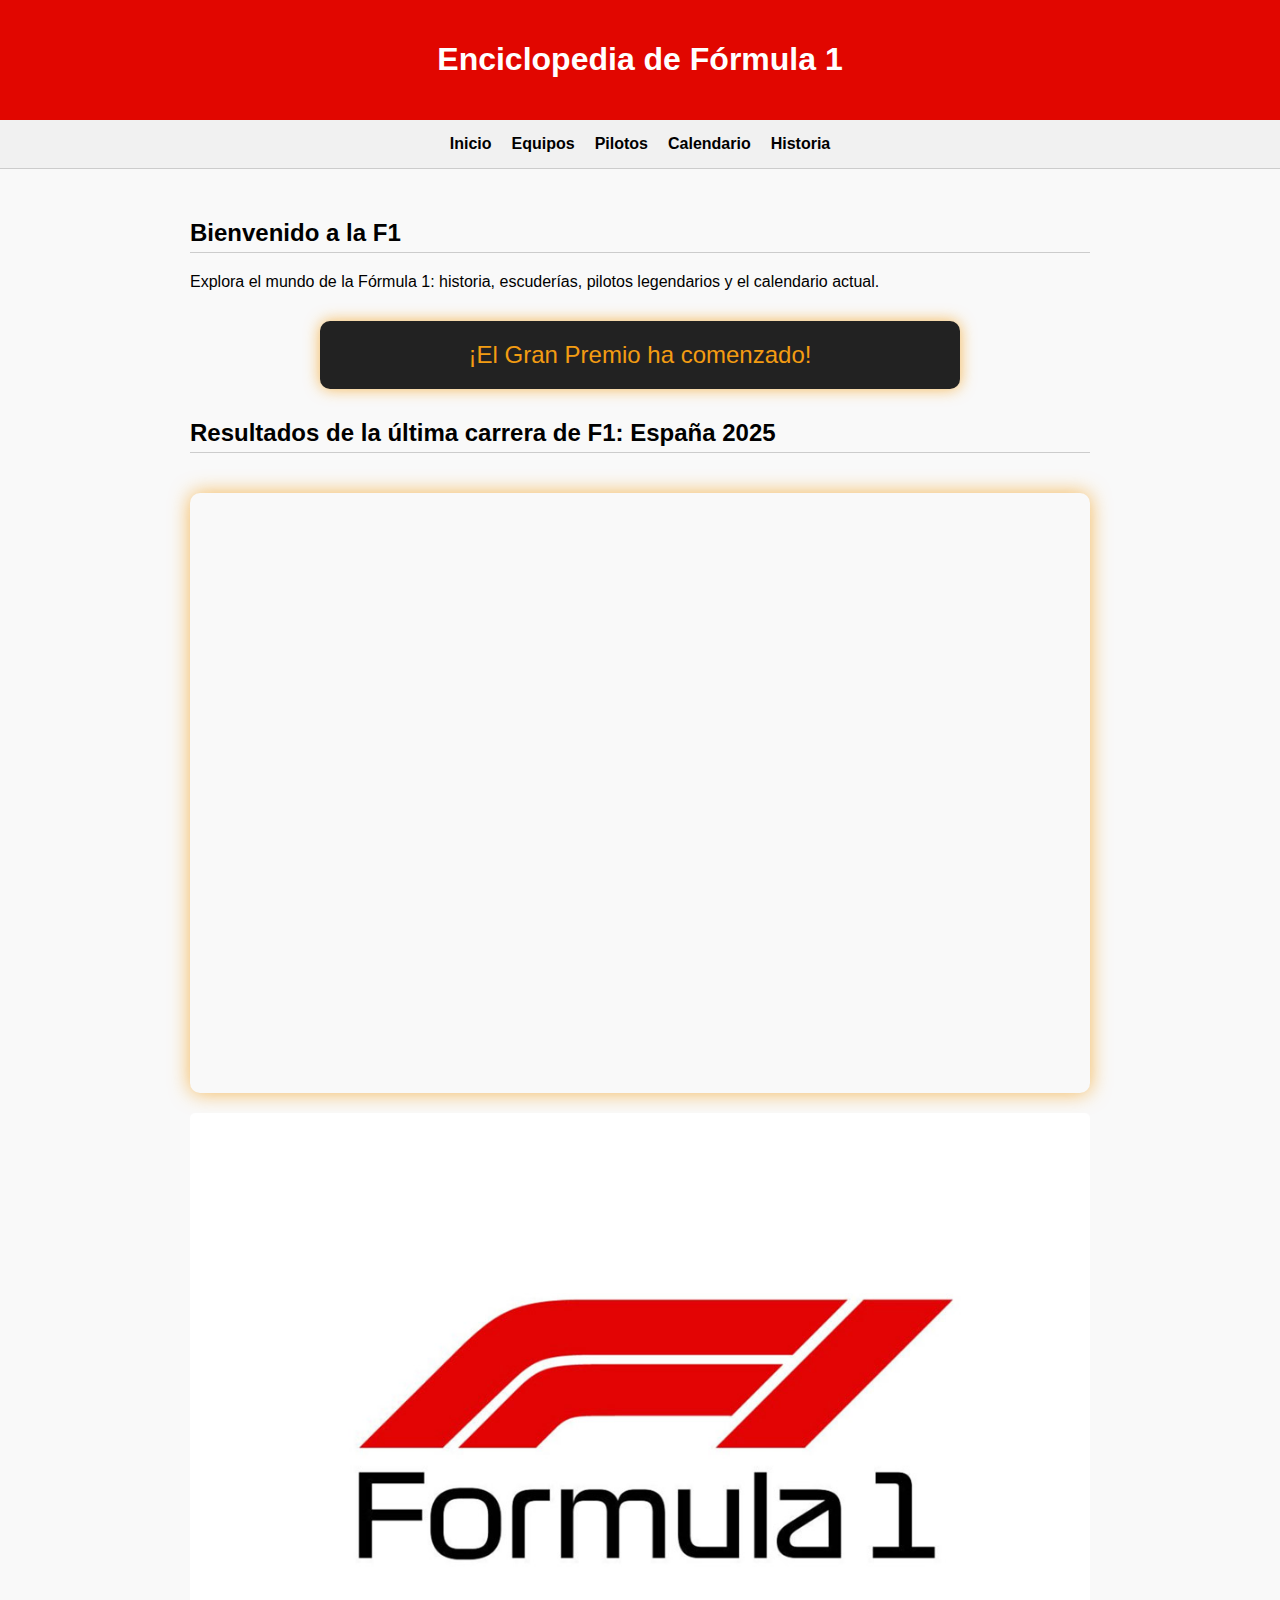
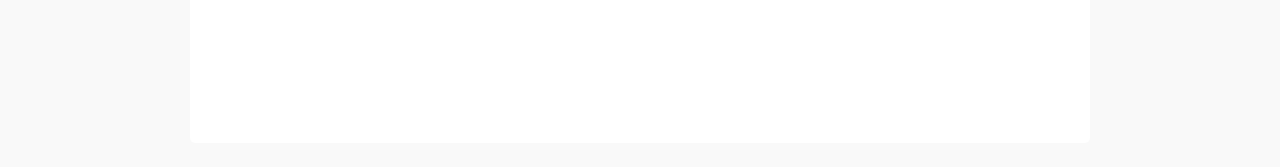
<file: index.html>
<!DOCTYPE html>
<html lang="es">
<head>
  <meta charset="UTF-8" />
  <title>Fórmula 1 - Inicio</title>
  <link rel="stylesheet" href="style.css" />
  <style>
    #countdown {
      background: #222;
      color: #f39c12;
      font-size: 1.5rem;
      padding: 20px;
      border-radius: 10px;
      text-align: center;
      max-width: 600px;
      margin: 30px auto;
      box-shadow: 0 0 15px rgba(243, 156, 18, 0.7);
      font-family: Arial, sans-serif;
    }
    main iframe {
      width: 100%;
      max-width: 900px;
      height: 600px;
      border: none;
      border-radius: 10px;
      box-shadow: 0 0 20px rgba(243,156,18,0.7);
      display: block;
      margin: 40px auto 20px auto;
    }
  </style>
</head>
<body>
  <header>
    <h1>Enciclopedia de Fórmula 1</h1>
  </header>
  <nav>
    <a href="index.html">Inicio</a>
    <a href="equipos.html">Equipos</a>
    <a href="pilotos.html">Pilotos</a>
    <a href="calendario.html">Calendario</a>
    <a href="historia.html">Historia</a>
  </nav>
  <main>
    <h2>Bienvenido a la F1</h2>
    <p>Explora el mundo de la Fórmula 1: historia, escuderías, pilotos legendarios y el calendario actual.</p>

    <div id="countdown">
      Cargando cuenta atrás...
    </div>

<h2>Resultados de la última carrera de F1: España 2025</h2>
    

    <iframe
      src="https://www.motorsport.com/f1/results/"
      title="Resultados en vivo Fórmula 1 - Motorsport"
      loading="lazy"
      sandbox="allow-scripts allow-same-origin allow-forms allow-popups"
    ></iframe>

    <img src="img/logo-f1.jpg" alt="Logo Fórmula 1" />
  </main>

  <script>
    // Fecha de la próxima carrera: GP de Canada 15 junio 2025 (hora local aprox)
    const nextGPDate = new Date('2025-06-15T15:00:00');

    const countdownEl = document.getElementById('countdown');

    function updateCountdown() {
      const now = new Date();
      const diff = nextGPDate - now;

      if (diff <= 0) {
        countdownEl.textContent = "¡El Gran Premio ha comenzado!";
        clearInterval(interval);
        return;
      }

      const days = Math.floor(diff / (1000 * 60 * 60 * 24));
      const hours = Math.floor((diff / (1000 * 60 * 60)) % 24);
      const minutes = Math.floor((diff / (1000 * 60)) % 60);
      const seconds = Math.floor((diff / 1000) % 60);

      countdownEl.textContent =
        `Faltan ${days} días, ${hours}h ${minutes}m ${seconds}s para el GP de Barcelona 2025`;
    }

    updateCountdown();
    const interval = setInterval(updateCountdown, 1000);
  </script>
</body>
</html>
</file>
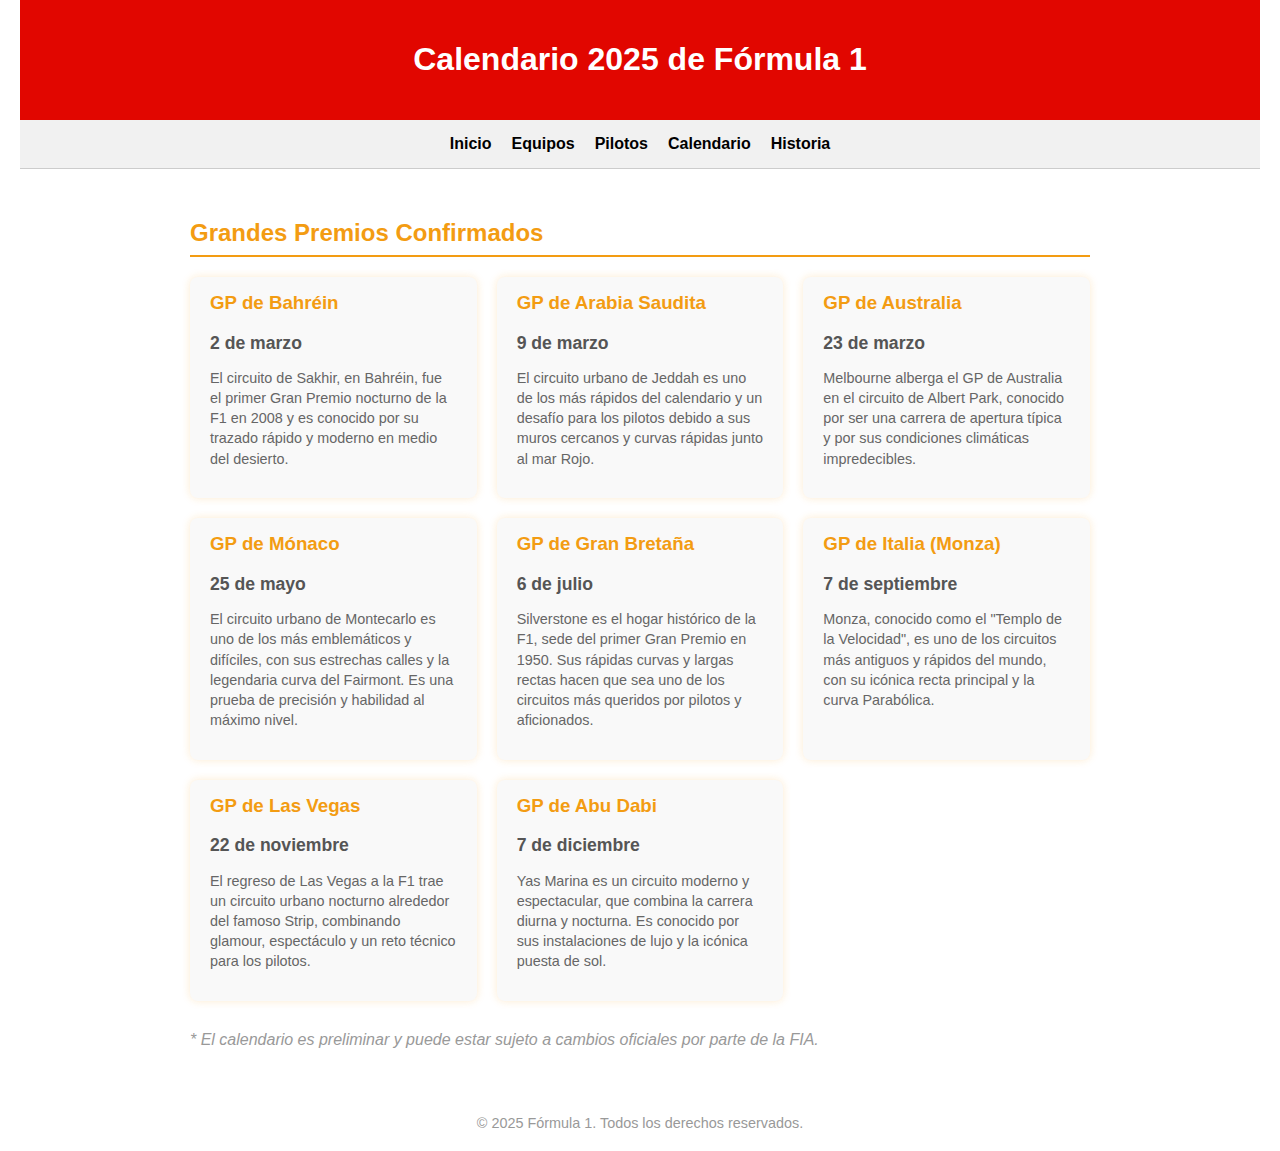
<file: calendario.html>
<!DOCTYPE html>
<html lang="es">
<head>
  <meta charset="UTF-8" />
  <title>Calendario 2025 - Fórmula 1</title>
  <link rel="stylesheet" href="style.css" />
  <style>
    body {
      font-family: Arial, sans-serif;
      background-color: #fff;  /* fondo blanco */
      color: #333;             /* texto oscuro */
      margin: 0;
      padding: 0 20px;
    }
        main h2 {
      border-bottom: 2px solid #f39c12;
      padding-bottom: 8px;
      margin-bottom: 20px;
      color: #f39c12;
    }
    .calendar {
      display: grid;
      grid-template-columns: repeat(auto-fit, minmax(280px, 1fr));
      gap: 20px;
    }
    .event {
      background: #f9f9f9;   /* fondo claro para eventos */
      padding: 15px 20px;
      border-radius: 8px;
      box-shadow: 0 0 8px rgba(243, 156, 18, 0.2);
      transition: transform 0.3s ease;
      color: #333;
    }
    .event:hover {
      transform: scale(1.05);
      box-shadow: 0 0 15px rgba(243, 156, 18, 0.5);
    }
    .event h3 {
      margin-top: 0;
      color: #f39c12;
    }
    .date {
      font-weight: bold;
      font-size: 1.1em;
      margin-bottom: 10px;
      color: #555;
    }
    .description {
      font-size: 0.9em;
      line-height: 1.4;
      color: #666;
    }
    footer {
      text-align: center;
      margin: 30px 0 20px;
      font-size: 0.9em;
      color: #999;
    }
  </style>
</head>
<body>
  <header>
  <h1>Calendario 2025 de Fórmula 1</h1>
</header>

<nav>
  <a href="index.html">Inicio</a>
  <a href="equipos.html">Equipos</a>
  <a href="pilotos.html">Pilotos</a>
  <a href="calendario.html">Calendario</a>
  <a href="historia.html">Historia</a>
</nav>

  <main>
    <h2>Grandes Premios Confirmados</h2>
    <div class="calendar">
      <article class="event">
        <h3>GP de Bahréin</h3>
        <p class="date">2 de marzo</p>
        <p class="description">
          El circuito de Sakhir, en Bahréin, fue el primer Gran Premio nocturno de la F1 en 2008 y es conocido por su trazado rápido y moderno en medio del desierto.
        </p>
      </article>

      <article class="event">
        <h3>GP de Arabia Saudita</h3>
        <p class="date">9 de marzo</p>
        <p class="description">
          El circuito urbano de Jeddah es uno de los más rápidos del calendario y un desafío para los pilotos debido a sus muros cercanos y curvas rápidas junto al mar Rojo.
        </p>
      </article>

      <article class="event">
        <h3>GP de Australia</h3>
        <p class="date">23 de marzo</p>
        <p class="description">
          Melbourne alberga el GP de Australia en el circuito de Albert Park, conocido por ser una carrera de apertura típica y por sus condiciones climáticas impredecibles.
        </p>
      </article>

      <article class="event">
        <h3>GP de Mónaco</h3>
        <p class="date">25 de mayo</p>
        <p class="description">
          El circuito urbano de Montecarlo es uno de los más emblemáticos y difíciles, con sus estrechas calles y la legendaria curva del Fairmont. Es una prueba de precisión y habilidad al máximo nivel.
        </p>
      </article>

      <article class="event">
        <h3>GP de Gran Bretaña</h3>
        <p class="date">6 de julio</p>
        <p class="description">
          Silverstone es el hogar histórico de la F1, sede del primer Gran Premio en 1950. Sus rápidas curvas y largas rectas hacen que sea uno de los circuitos más queridos por pilotos y aficionados.
        </p>
      </article>

      <article class="event">
        <h3>GP de Italia (Monza)</h3>
        <p class="date">7 de septiembre</p>
        <p class="description">
          Monza, conocido como el "Templo de la Velocidad", es uno de los circuitos más antiguos y rápidos del mundo, con su icónica recta principal y la curva Parabólica.
        </p>
      </article>

      <article class="event">
        <h3>GP de Las Vegas</h3>
        <p class="date">22 de noviembre</p>
        <p class="description">
          El regreso de Las Vegas a la F1 trae un circuito urbano nocturno alrededor del famoso Strip, combinando glamour, espectáculo y un reto técnico para los pilotos.
        </p>
      </article>

      <article class="event">
        <h3>GP de Abu Dabi</h3>
        <p class="date">7 de diciembre</p>
        <p class="description">
          Yas Marina es un circuito moderno y espectacular, que combina la carrera diurna y nocturna. Es conocido por sus instalaciones de lujo y la icónica puesta de sol.
        </p>
      </article>
    </div>
    <p style="margin-top: 30px; font-style: italic; color: #999;">
      * El calendario es preliminar y puede estar sujeto a cambios oficiales por parte de la FIA.
    </p>
  </main>
  <footer>
    <p>© 2025 Fórmula 1. Todos los derechos reservados.</p>
  </footer>
</body>
</html>
</file>
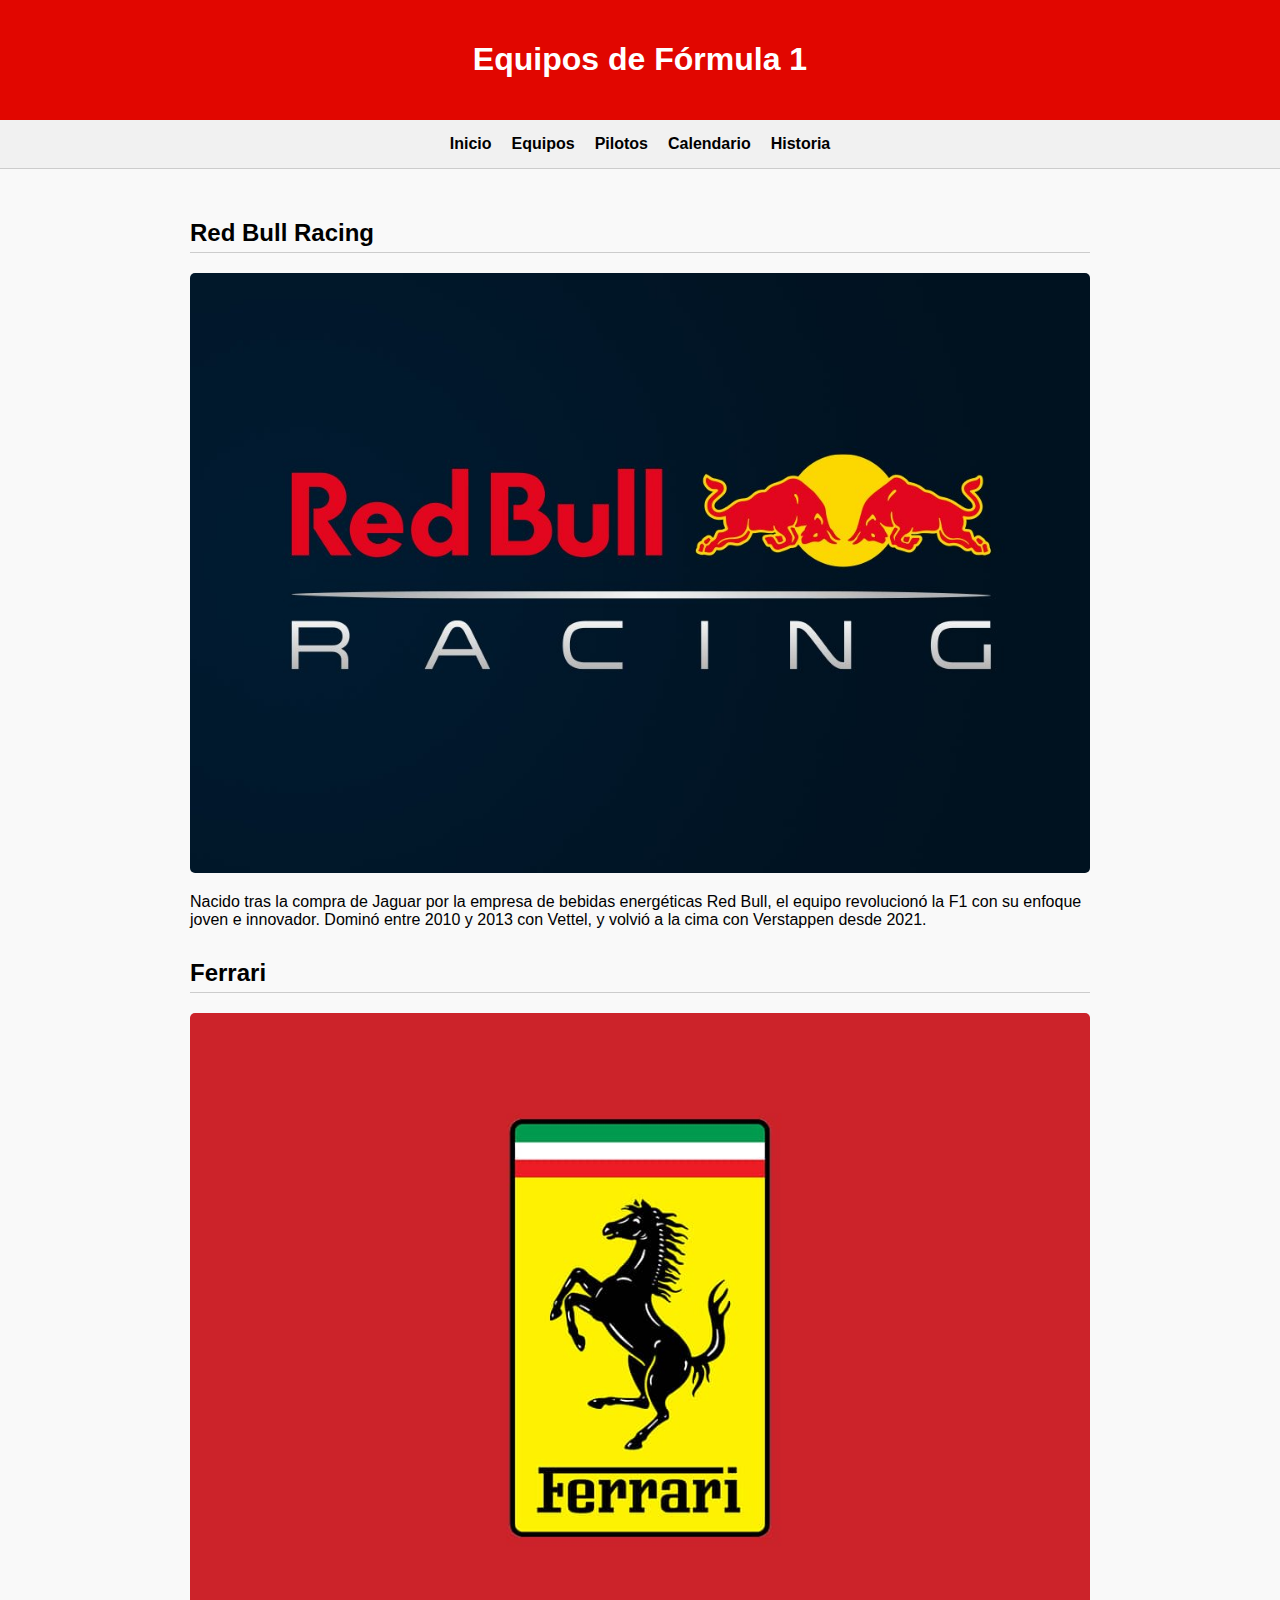
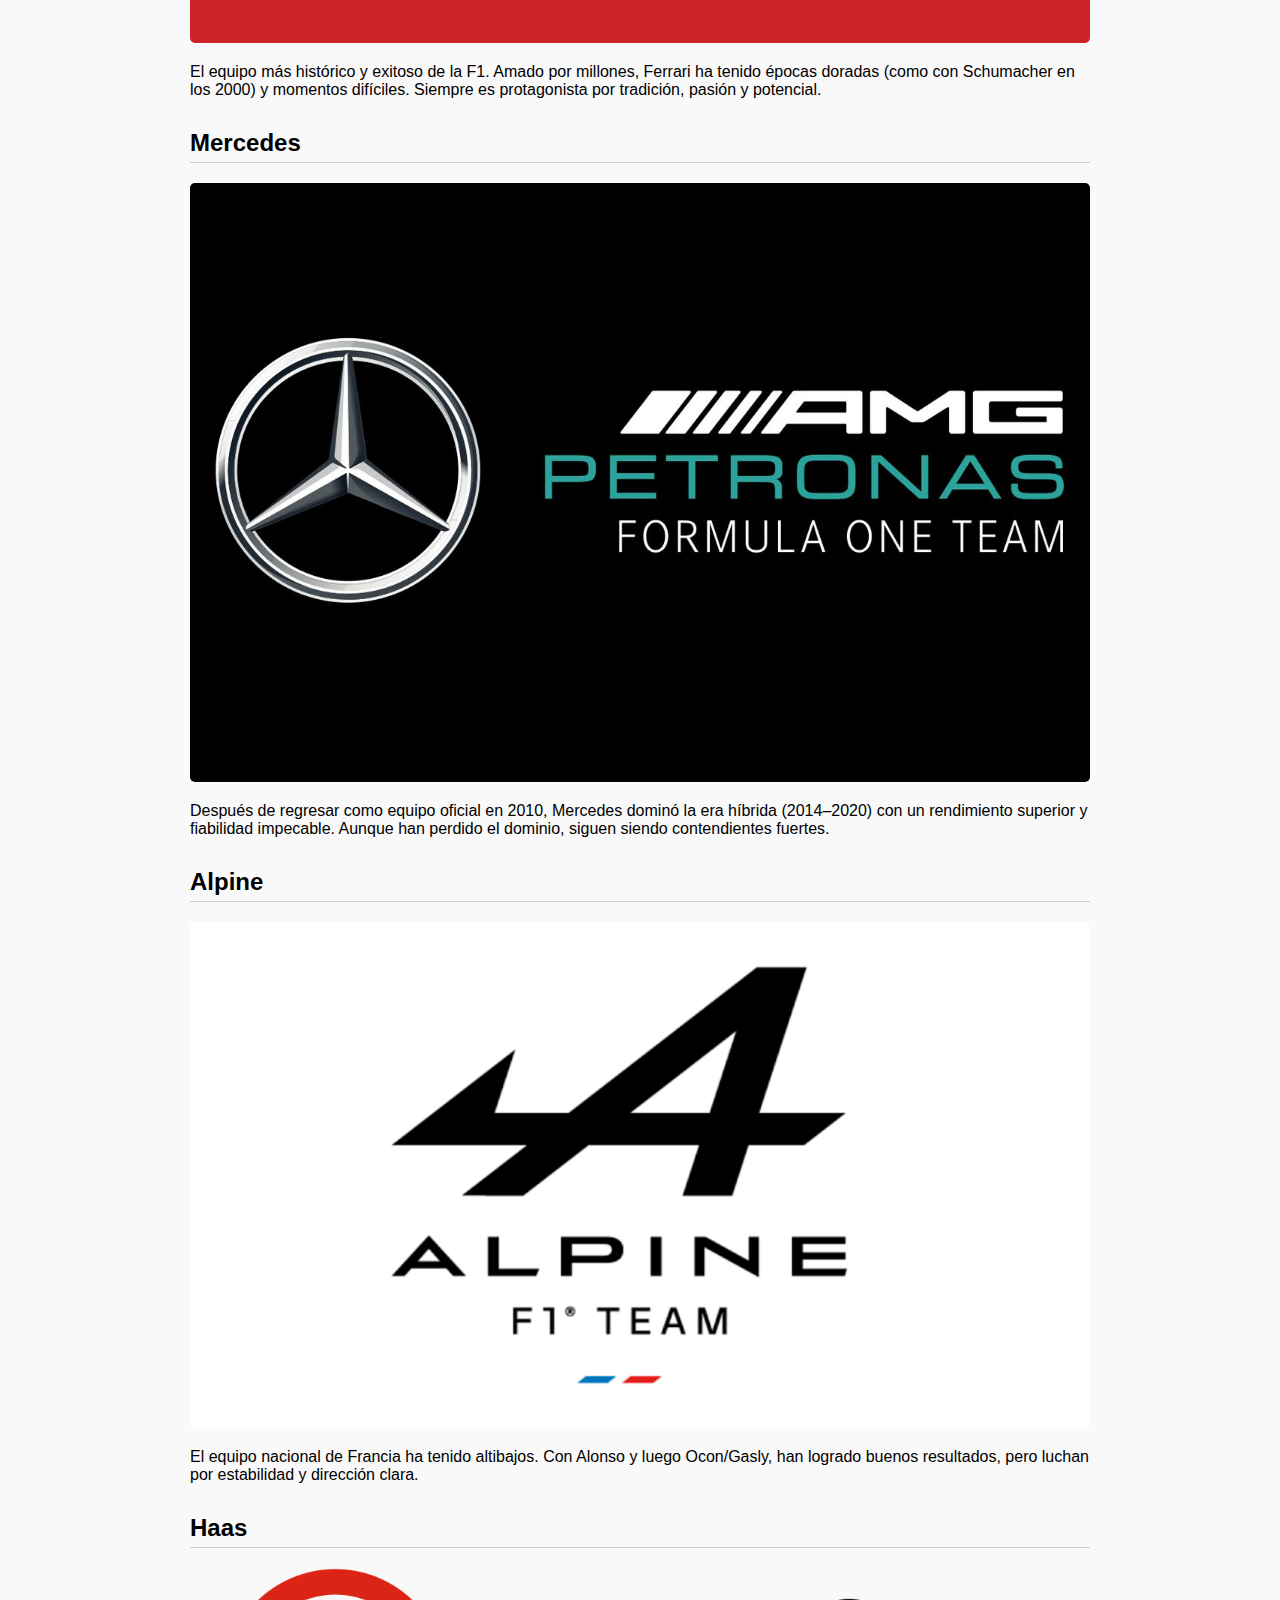
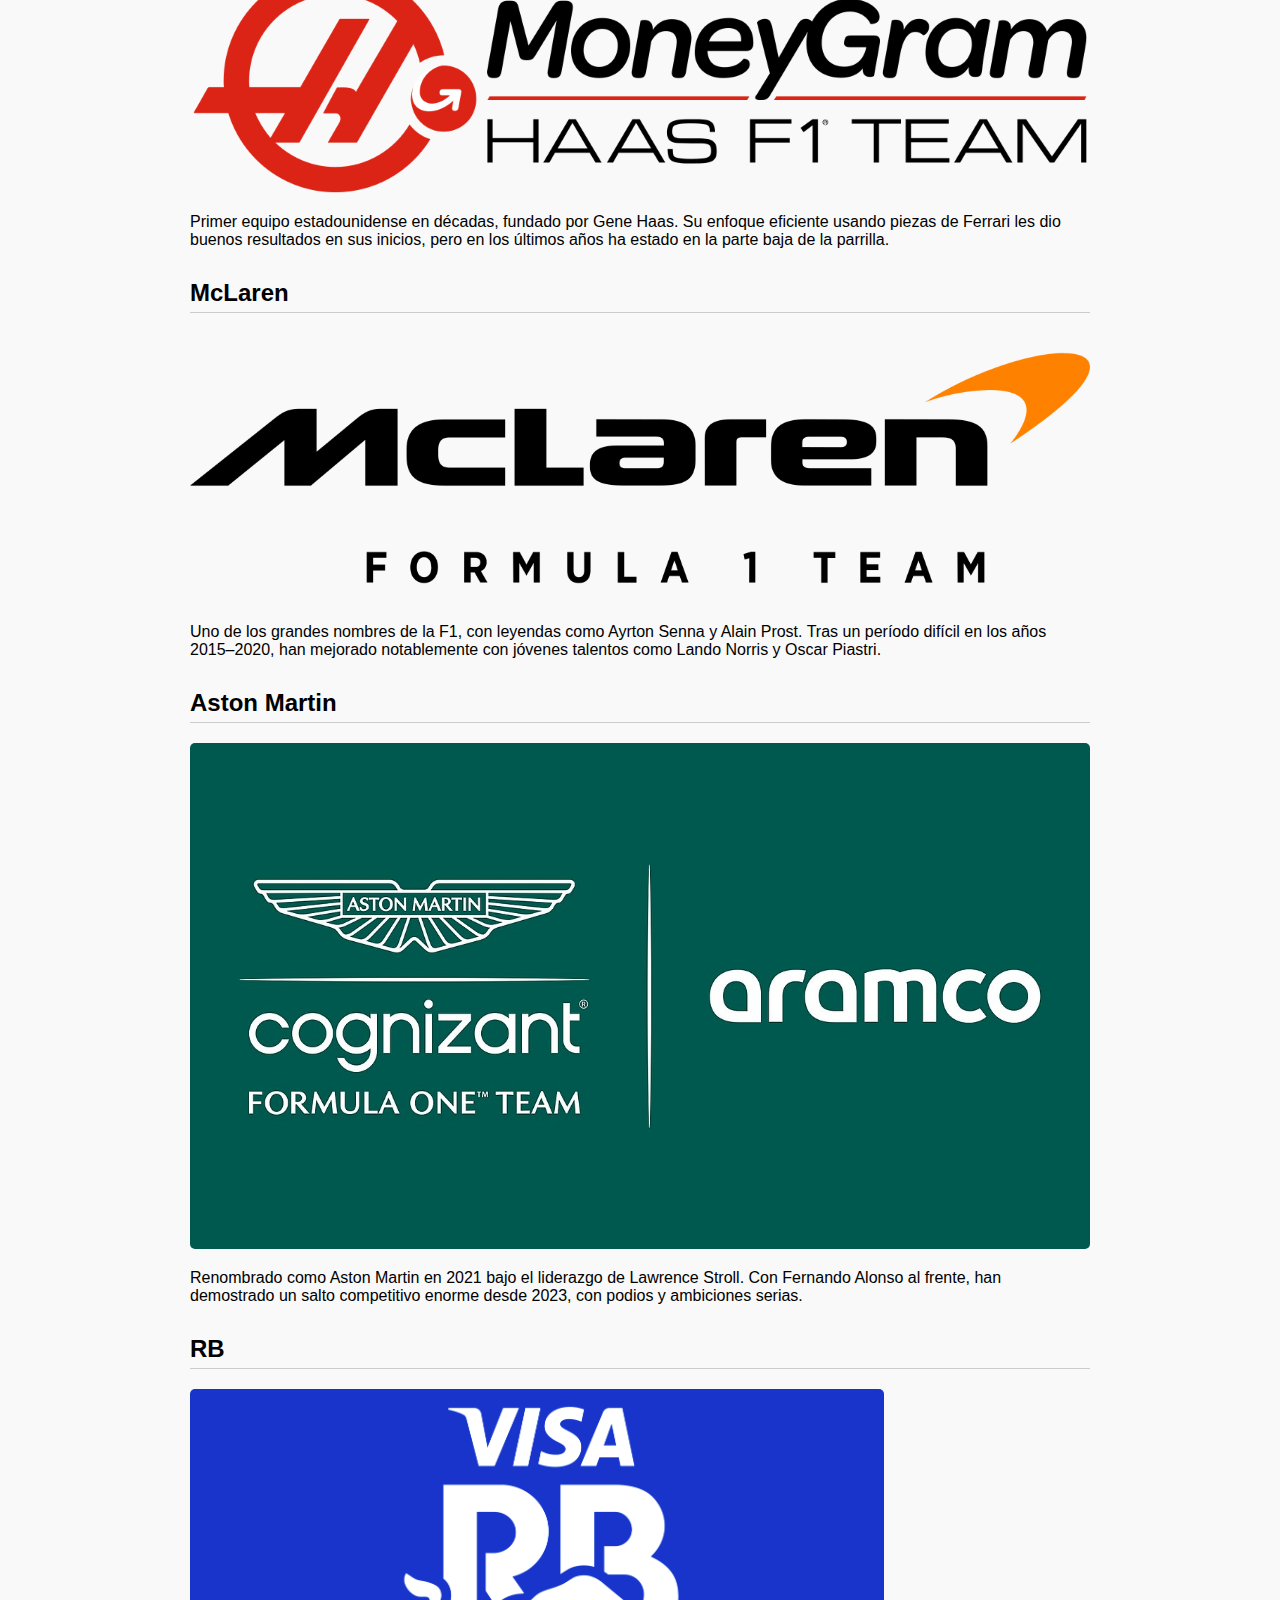
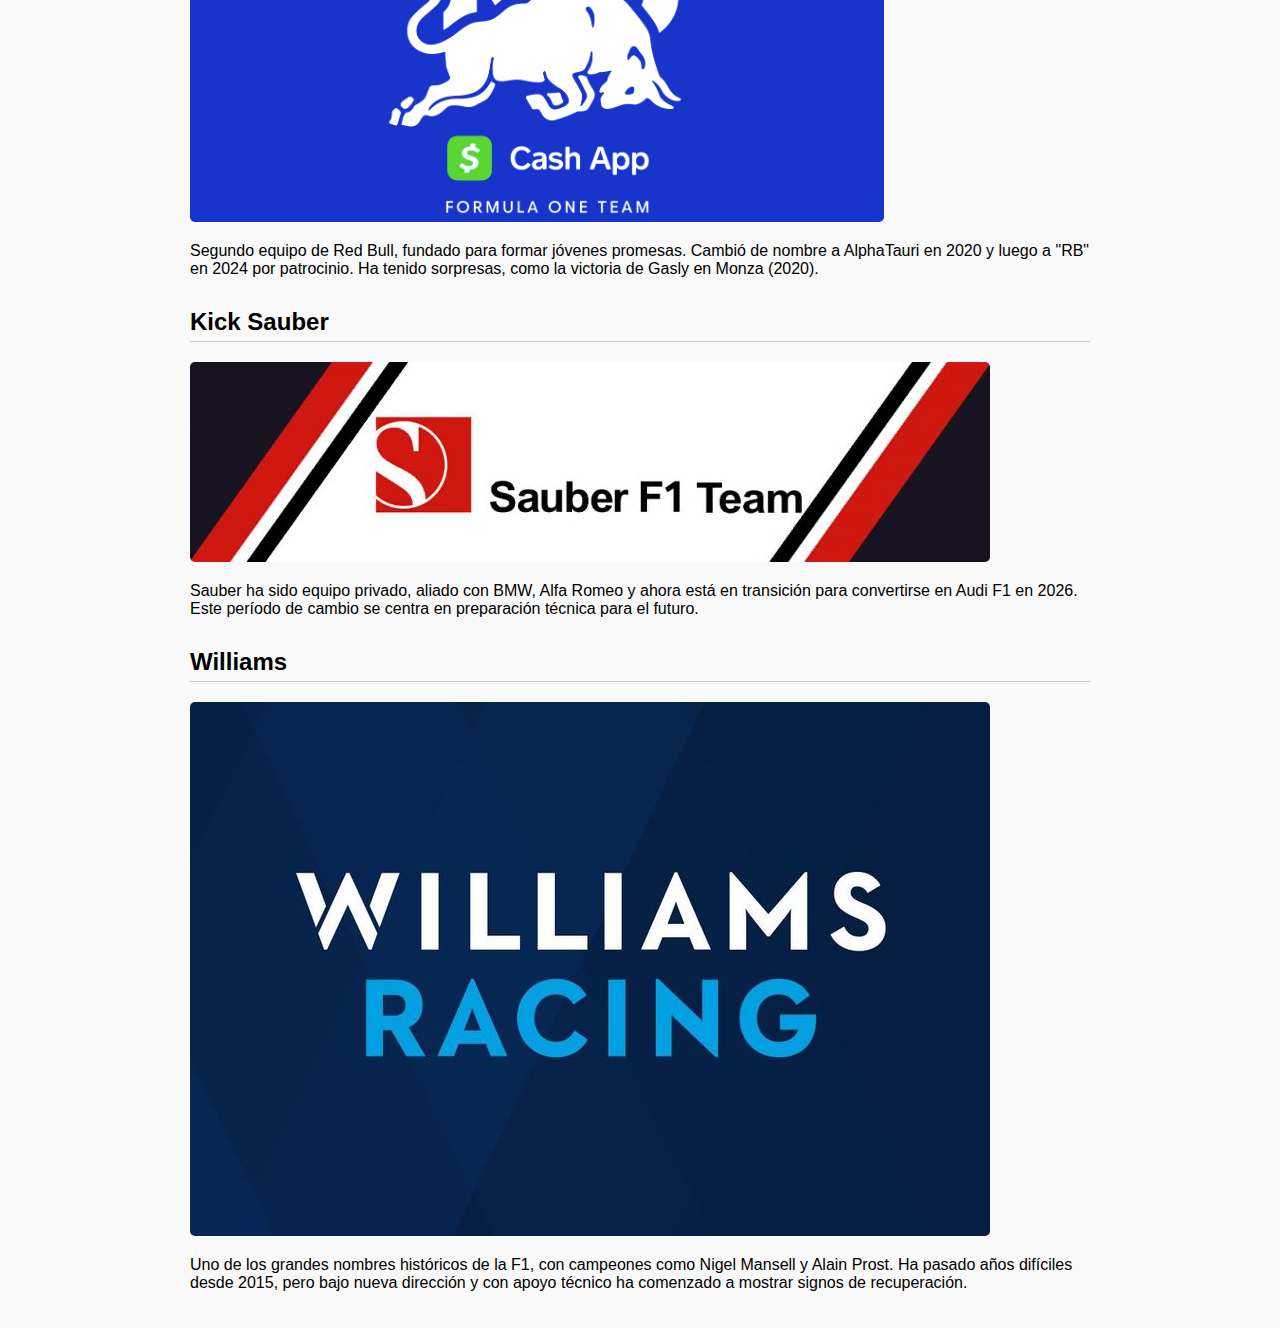
<file: equipos.html>
<!DOCTYPE html>
<html lang="es">
<head>
  <meta charset="UTF-8" />
  <title>Equipos - Fórmula 1</title>
  <link rel="stylesheet" href="style.css" />
</head>
<body>
  <header>
    <h1>Equipos de Fórmula 1</h1>
  </header>
  <nav>
    <a href="index.html">Inicio</a>
    <a href="equipos.html">Equipos</a>
    <a href="pilotos.html">Pilotos</a>
    <a href="calendario.html">Calendario</a>
    <a href="historia.html">Historia</a>
  </nav>
  <main>
    <h2>Red Bull Racing</h2>
    <img src="img/redbull.jpg" alt="Red Bull Racing" />
    <p>Nacido tras la compra de Jaguar por la empresa de bebidas energéticas Red Bull, el equipo revolucionó la F1 con su enfoque joven e innovador. Dominó entre 2010 y 2013 con Vettel, y volvió a la cima con Verstappen desde 2021.</p>

    <h2>Ferrari</h2>
    <img src="img/ferrari.jpg" alt="Ferrai" />
    <p>El equipo más histórico y exitoso de la F1. Amado por millones, Ferrari ha tenido épocas doradas (como con Schumacher en los 2000) y momentos difíciles. Siempre es protagonista por tradición, pasión y potencial.</p>

    <h2>Mercedes</h2>
    <img src="img/mercedes.jpg" alt="Mercedes" />
    <p>Después de regresar como equipo oficial en 2010, Mercedes dominó la era híbrida (2014–2020) con un rendimiento superior y fiabilidad impecable. Aunque han perdido el dominio, siguen siendo contendientes fuertes.</p>

    <h2>Alpine</h2>
    <img src="img/alpine.png" alt="Alpine" />
    <p>El equipo nacional de Francia ha tenido altibajos. Con Alonso y luego Ocon/Gasly, han logrado buenos resultados, pero luchan por estabilidad y dirección clara.</p>

    <h2>Haas</h2>
    <img src="img/haas.png" alt="Haas" />
    <p>Primer equipo estadounidense en décadas, fundado por Gene Haas. Su enfoque eficiente usando piezas de Ferrari les dio buenos resultados en sus inicios, pero en los últimos años ha estado en la parte baja de la parrilla.</p>


    <h2>McLaren</h2>
    <img src="img/mclaren.png" alt="McLaren" />
    <p>Uno de los grandes nombres de la F1, con leyendas como Ayrton Senna y Alain Prost. Tras un período difícil en los años 2015–2020, han mejorado notablemente con jóvenes talentos como Lando Norris y Oscar Piastri.</p>

    <h2>Aston Martin</h2>
    <img src="img/aston.jpg" alt="Aston Martin" />
    <p>Renombrado como Aston Martin en 2021 bajo el liderazgo de Lawrence Stroll. Con Fernando Alonso al frente, han demostrado un salto competitivo enorme desde 2023, con podios y ambiciones serias.</p>

    <h2>RB</h2>
    <img src="img/rbvisa.png" alt="RB" />
    <p>Segundo equipo de Red Bull, fundado para formar jóvenes promesas. Cambió de nombre a AlphaTauri en 2020 y luego a "RB" en 2024 por patrocinio. Ha tenido sorpresas, como la victoria de Gasly en Monza (2020).</p>

    <h2>Kick Sauber</h2>
    <img src="img/sauber.jpg" alt="Kick Sauber" />
    <p>Sauber ha sido equipo privado, aliado con BMW, Alfa Romeo y ahora está en transición para convertirse en Audi F1 en 2026. Este período de cambio se centra en preparación técnica para el futuro.</p>

    <h2>Williams</h2>
    <img src="img/williams.jpg" alt="Williams" />
    <p>Uno de los grandes nombres históricos de la F1, con campeones como Nigel Mansell y Alain Prost. Ha pasado años difíciles desde 2015, pero bajo nueva dirección y con apoyo técnico ha comenzado a mostrar signos de recuperación.</p>


  </main>
</body>
</html>
</file>
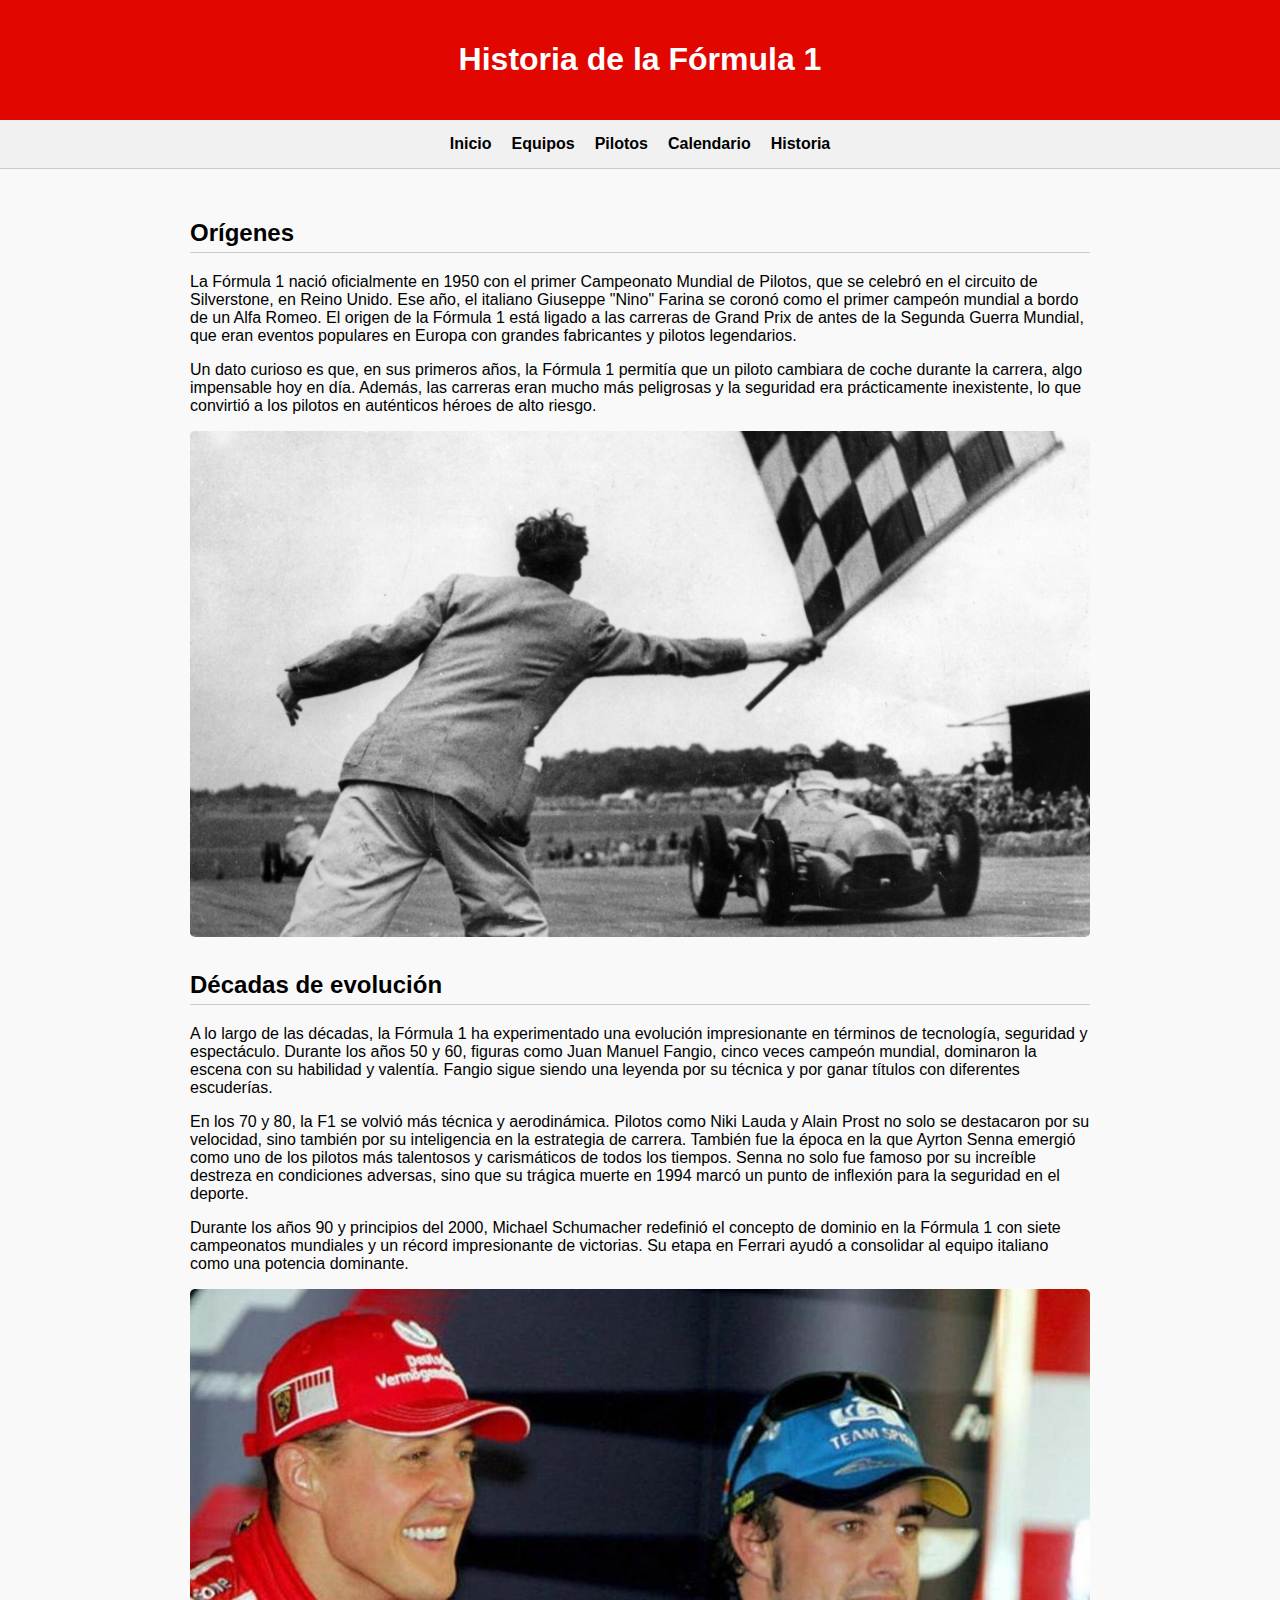
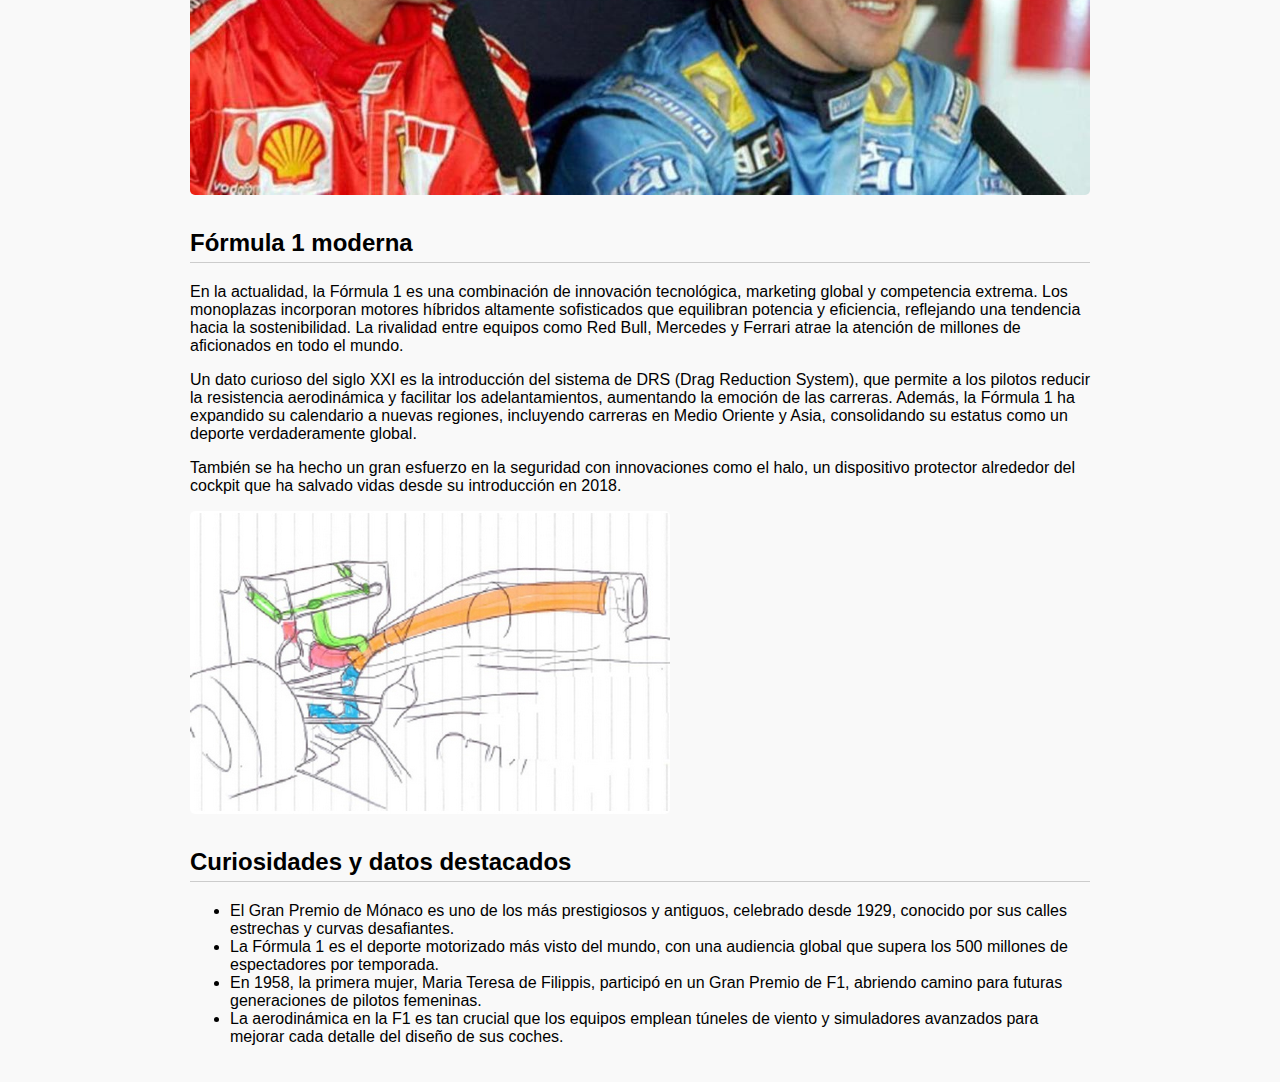
<file: historia.html>
<!DOCTYPE html>
<html lang="es">
<head>
  <meta charset="UTF-8" />
  <title>Historia - Fórmula 1</title>
  <link rel="stylesheet" href="style.css" />
</head>
<body>
  <header>
    <h1>Historia de la Fórmula 1</h1>
  </header>
  <nav>
    <a href="index.html">Inicio</a>
    <a href="equipos.html">Equipos</a>
    <a href="pilotos.html">Pilotos</a>
    <a href="calendario.html">Calendario</a>
    <a href="historia.html">Historia</a>
  </nav>
  <main>
    <h2>Orígenes</h2>
    <p>La Fórmula 1 nació oficialmente en 1950 con el primer Campeonato Mundial de Pilotos, que se celebró en el circuito de Silverstone, en Reino Unido. Ese año, el italiano Giuseppe "Nino" Farina se coronó como el primer campeón mundial a bordo de un Alfa Romeo. El origen de la Fórmula 1 está ligado a las carreras de Grand Prix de antes de la Segunda Guerra Mundial, que eran eventos populares en Europa con grandes fabricantes y pilotos legendarios.</p>
    <p>Un dato curioso es que, en sus primeros años, la Fórmula 1 permitía que un piloto cambiara de coche durante la carrera, algo impensable hoy en día. Además, las carreras eran mucho más peligrosas y la seguridad era prácticamente inexistente, lo que convirtió a los pilotos en auténticos héroes de alto riesgo.</p>

<img src="img/carrera.jpg" alt="Primera carrera" />

    <h2>Décadas de evolución</h2>
    <p>A lo largo de las décadas, la Fórmula 1 ha experimentado una evolución impresionante en términos de tecnología, seguridad y espectáculo. Durante los años 50 y 60, figuras como Juan Manuel Fangio, cinco veces campeón mundial, dominaron la escena con su habilidad y valentía. Fangio sigue siendo una leyenda por su técnica y por ganar títulos con diferentes escuderías.</p>
    <p>En los 70 y 80, la F1 se volvió más técnica y aerodinámica. Pilotos como Niki Lauda y Alain Prost no solo se destacaron por su velocidad, sino también por su inteligencia en la estrategia de carrera. También fue la época en la que Ayrton Senna emergió como uno de los pilotos más talentosos y carismáticos de todos los tiempos. Senna no solo fue famoso por su increíble destreza en condiciones adversas, sino que su trágica muerte en 1994 marcó un punto de inflexión para la seguridad en el deporte.</p>
    <p>Durante los años 90 y principios del 2000, Michael Schumacher redefinió el concepto de dominio en la Fórmula 1 con siete campeonatos mundiales y un récord impresionante de victorias. Su etapa en Ferrari ayudó a consolidar al equipo italiano como una potencia dominante.</p>

<img src="img/foto2.jpg" alt="Schumaker" />

    <h2>Fórmula 1 moderna</h2>
    <p>En la actualidad, la Fórmula 1 es una combinación de innovación tecnológica, marketing global y competencia extrema. Los monoplazas incorporan motores híbridos altamente sofisticados que equilibran potencia y eficiencia, reflejando una tendencia hacia la sostenibilidad. La rivalidad entre equipos como Red Bull, Mercedes y Ferrari atrae la atención de millones de aficionados en todo el mundo.</p>
    <p>Un dato curioso del siglo XXI es la introducción del sistema de DRS (Drag Reduction System), que permite a los pilotos reducir la resistencia aerodinámica y facilitar los adelantamientos, aumentando la emoción de las carreras. Además, la Fórmula 1 ha expandido su calendario a nuevas regiones, incluyendo carreras en Medio Oriente y Asia, consolidando su estatus como un deporte verdaderamente global.</p>
    <p>También se ha hecho un gran esfuerzo en la seguridad con innovaciones como el halo, un dispositivo protector alrededor del cockpit que ha salvado vidas desde su introducción en 2018.</p>

<img src="img/drs.jpg" alt="DRS" />

    <h2>Curiosidades y datos destacados</h2>
    <ul>
      <li>El Gran Premio de Mónaco es uno de los más prestigiosos y antiguos, celebrado desde 1929, conocido por sus calles estrechas y curvas desafiantes.</li>
      <li>La Fórmula 1 es el deporte motorizado más visto del mundo, con una audiencia global que supera los 500 millones de espectadores por temporada.</li>
      <li>En 1958, la primera mujer, Maria Teresa de Filippis, participó en un Gran Premio de F1, abriendo camino para futuras generaciones de pilotos femeninas.</li>
      <li>La aerodinámica en la F1 es tan crucial que los equipos emplean túneles de viento y simuladores avanzados para mejorar cada detalle del diseño de sus coches.</li>
    </ul>
  </main>
</body>
</html>
</file>
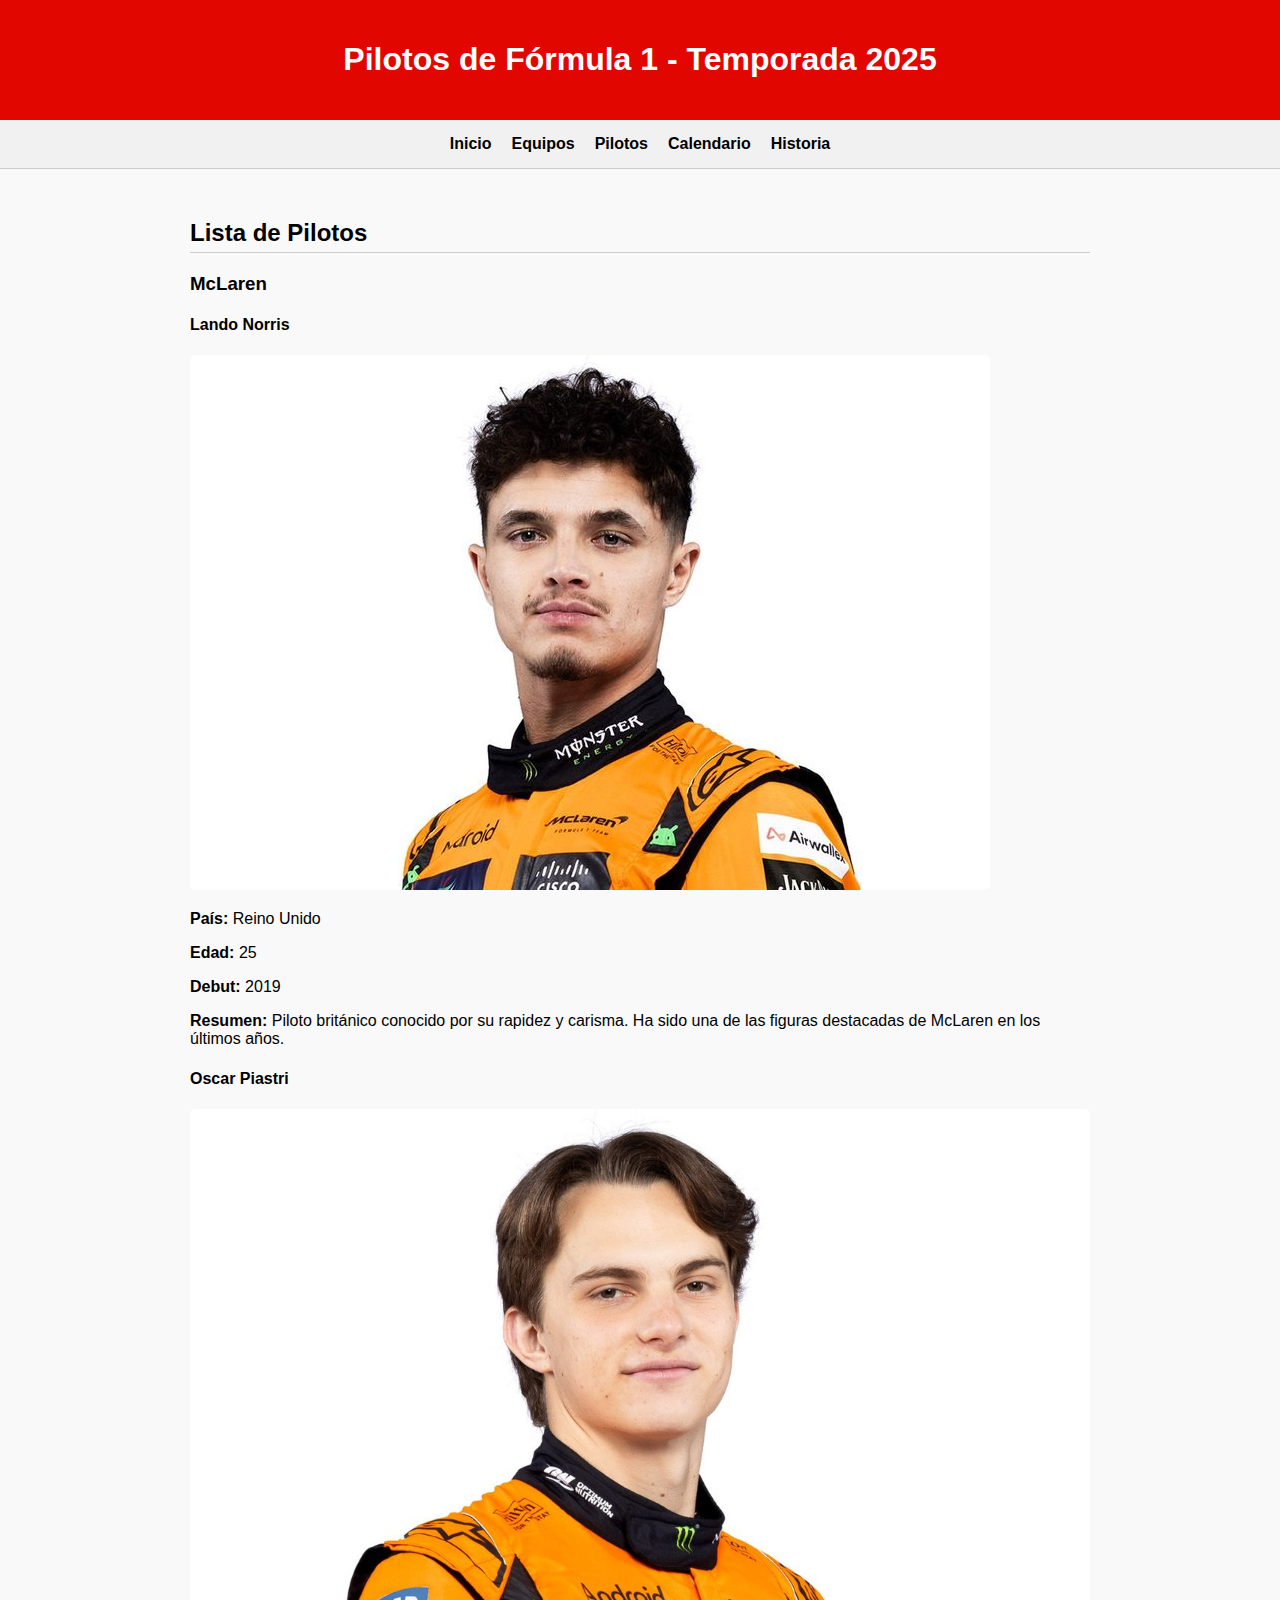
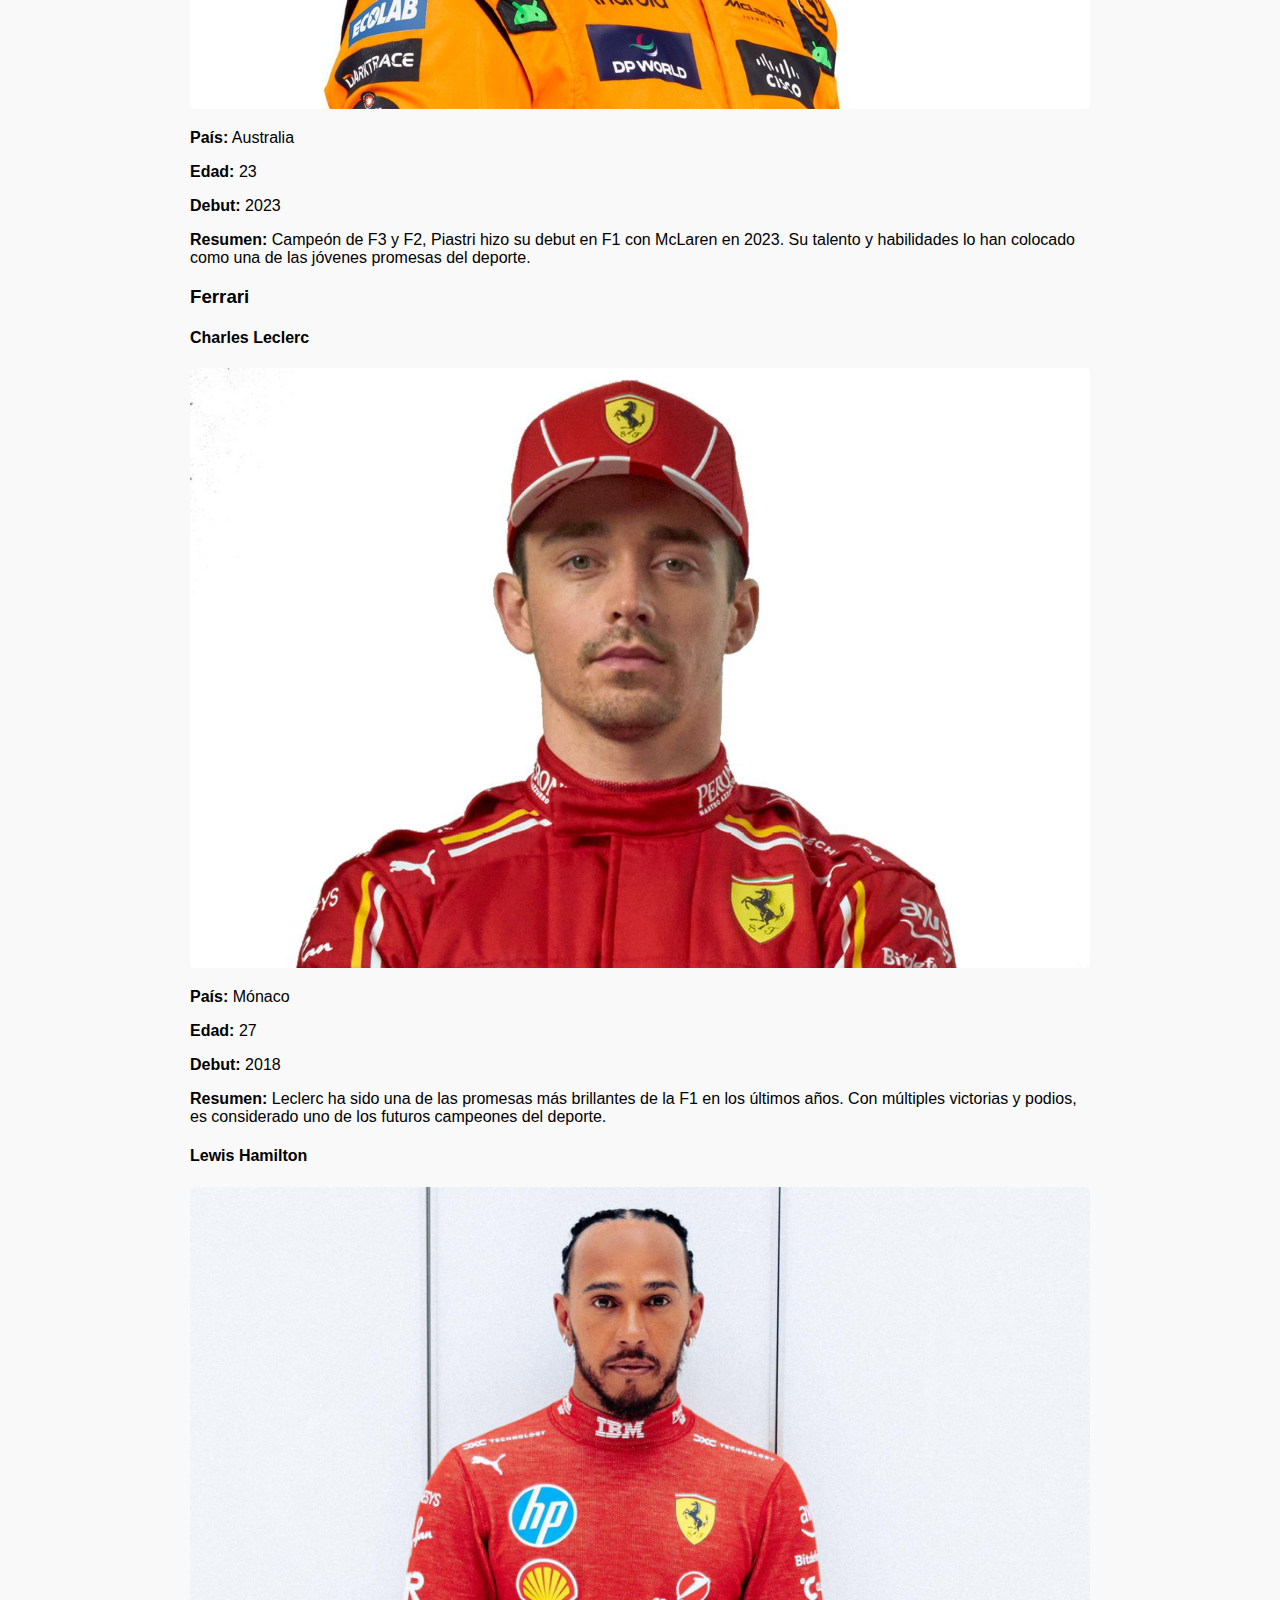
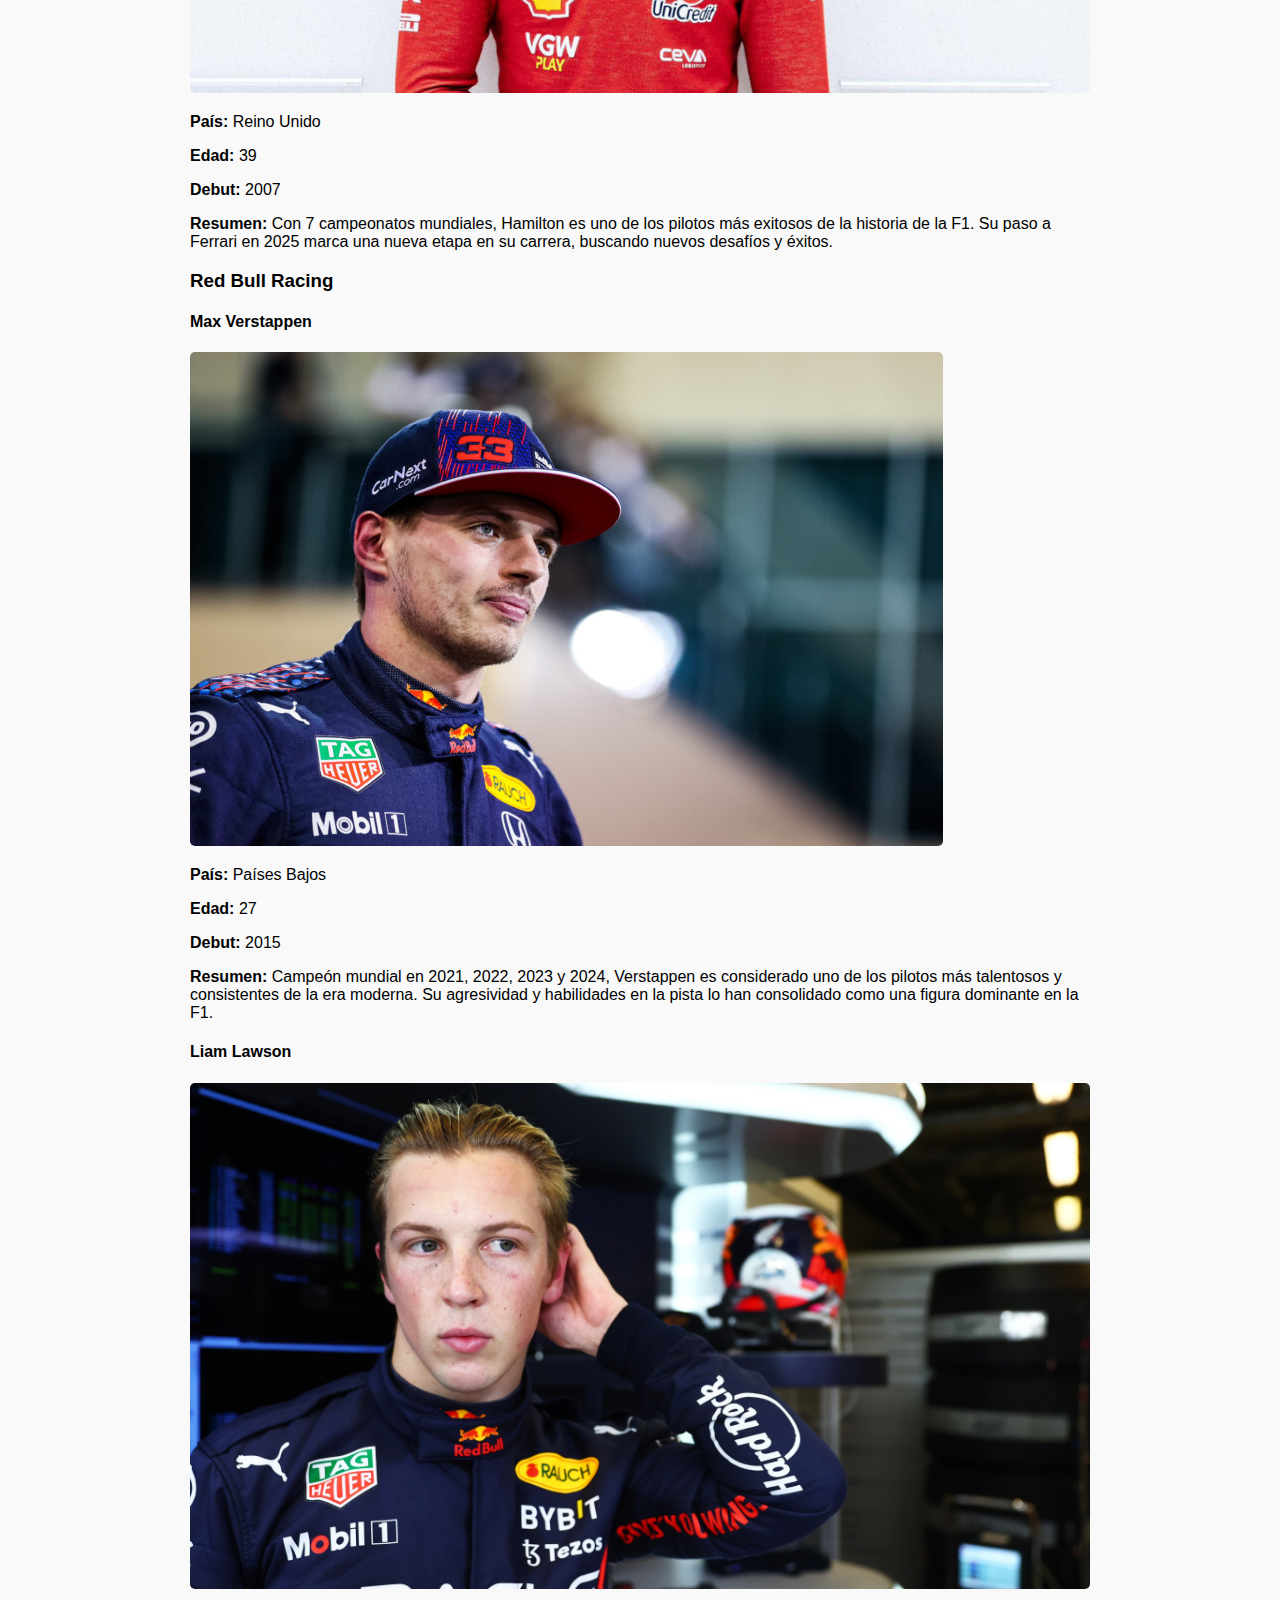
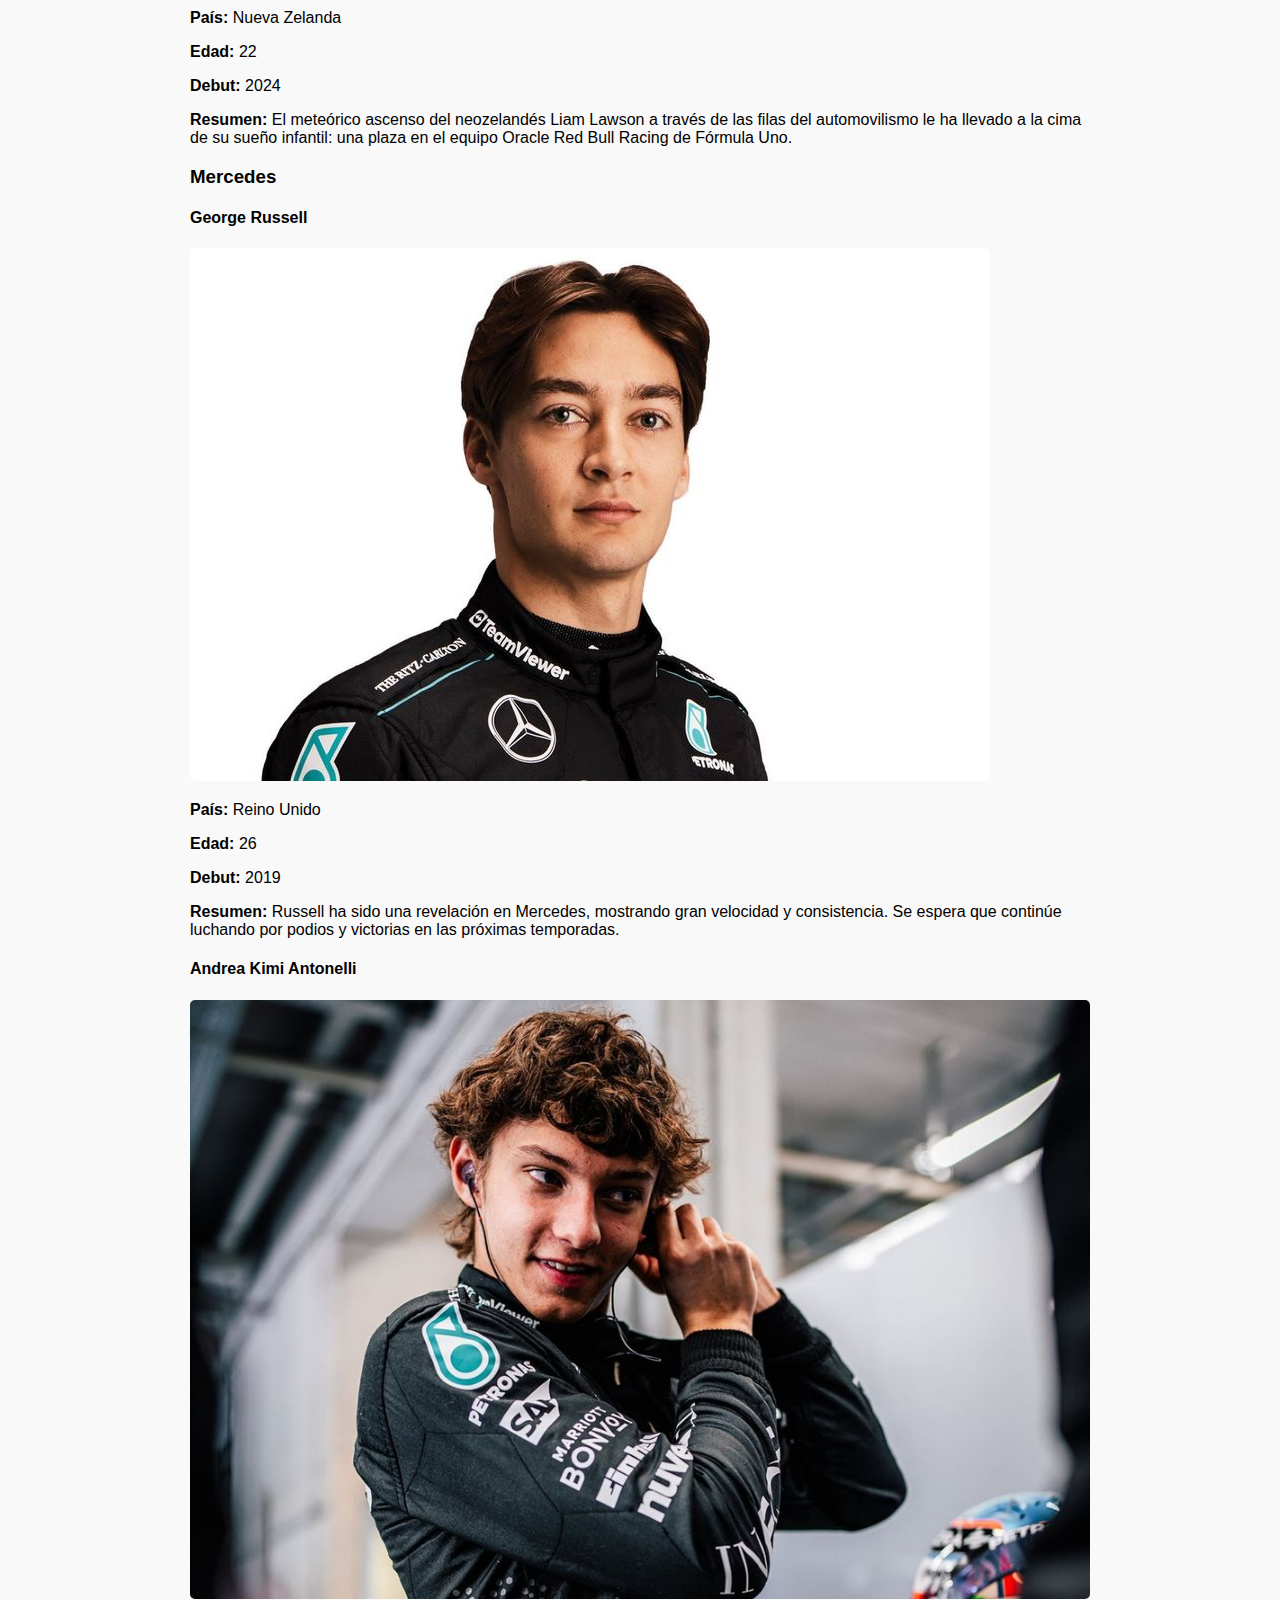
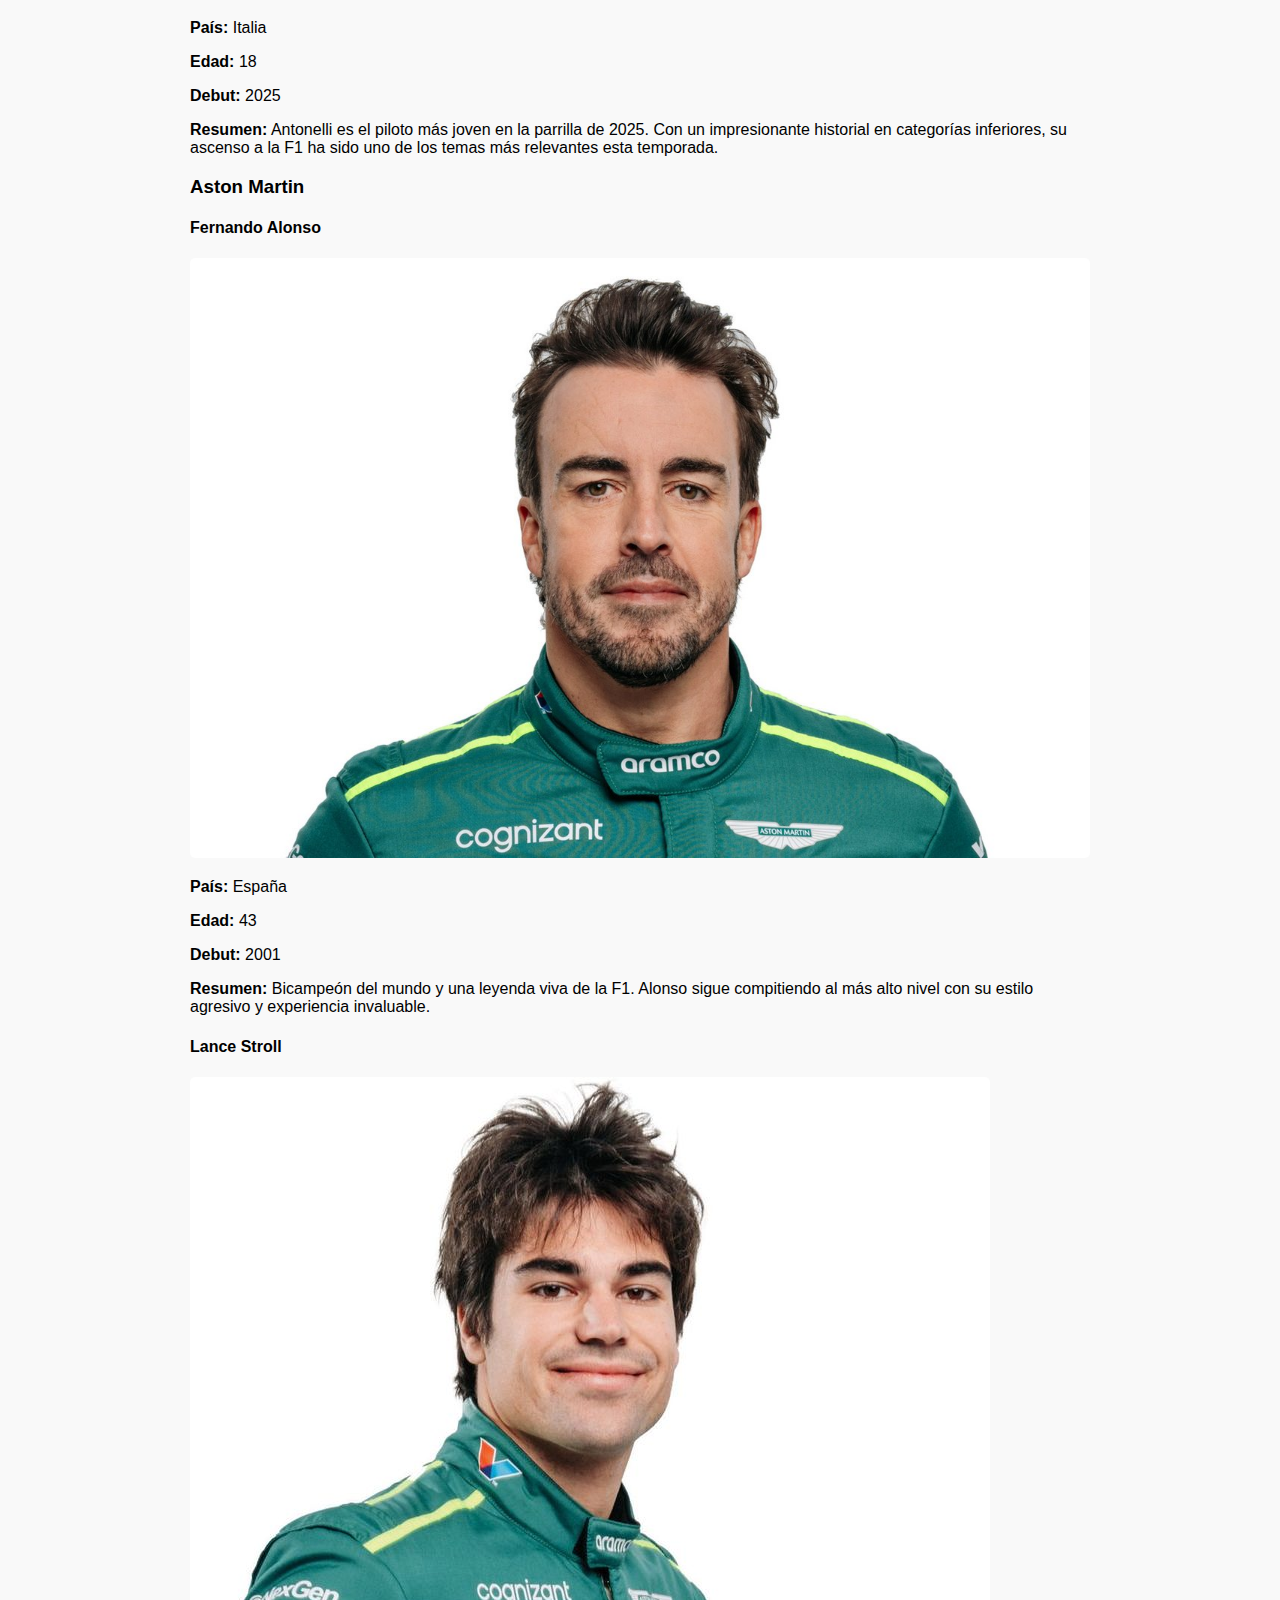
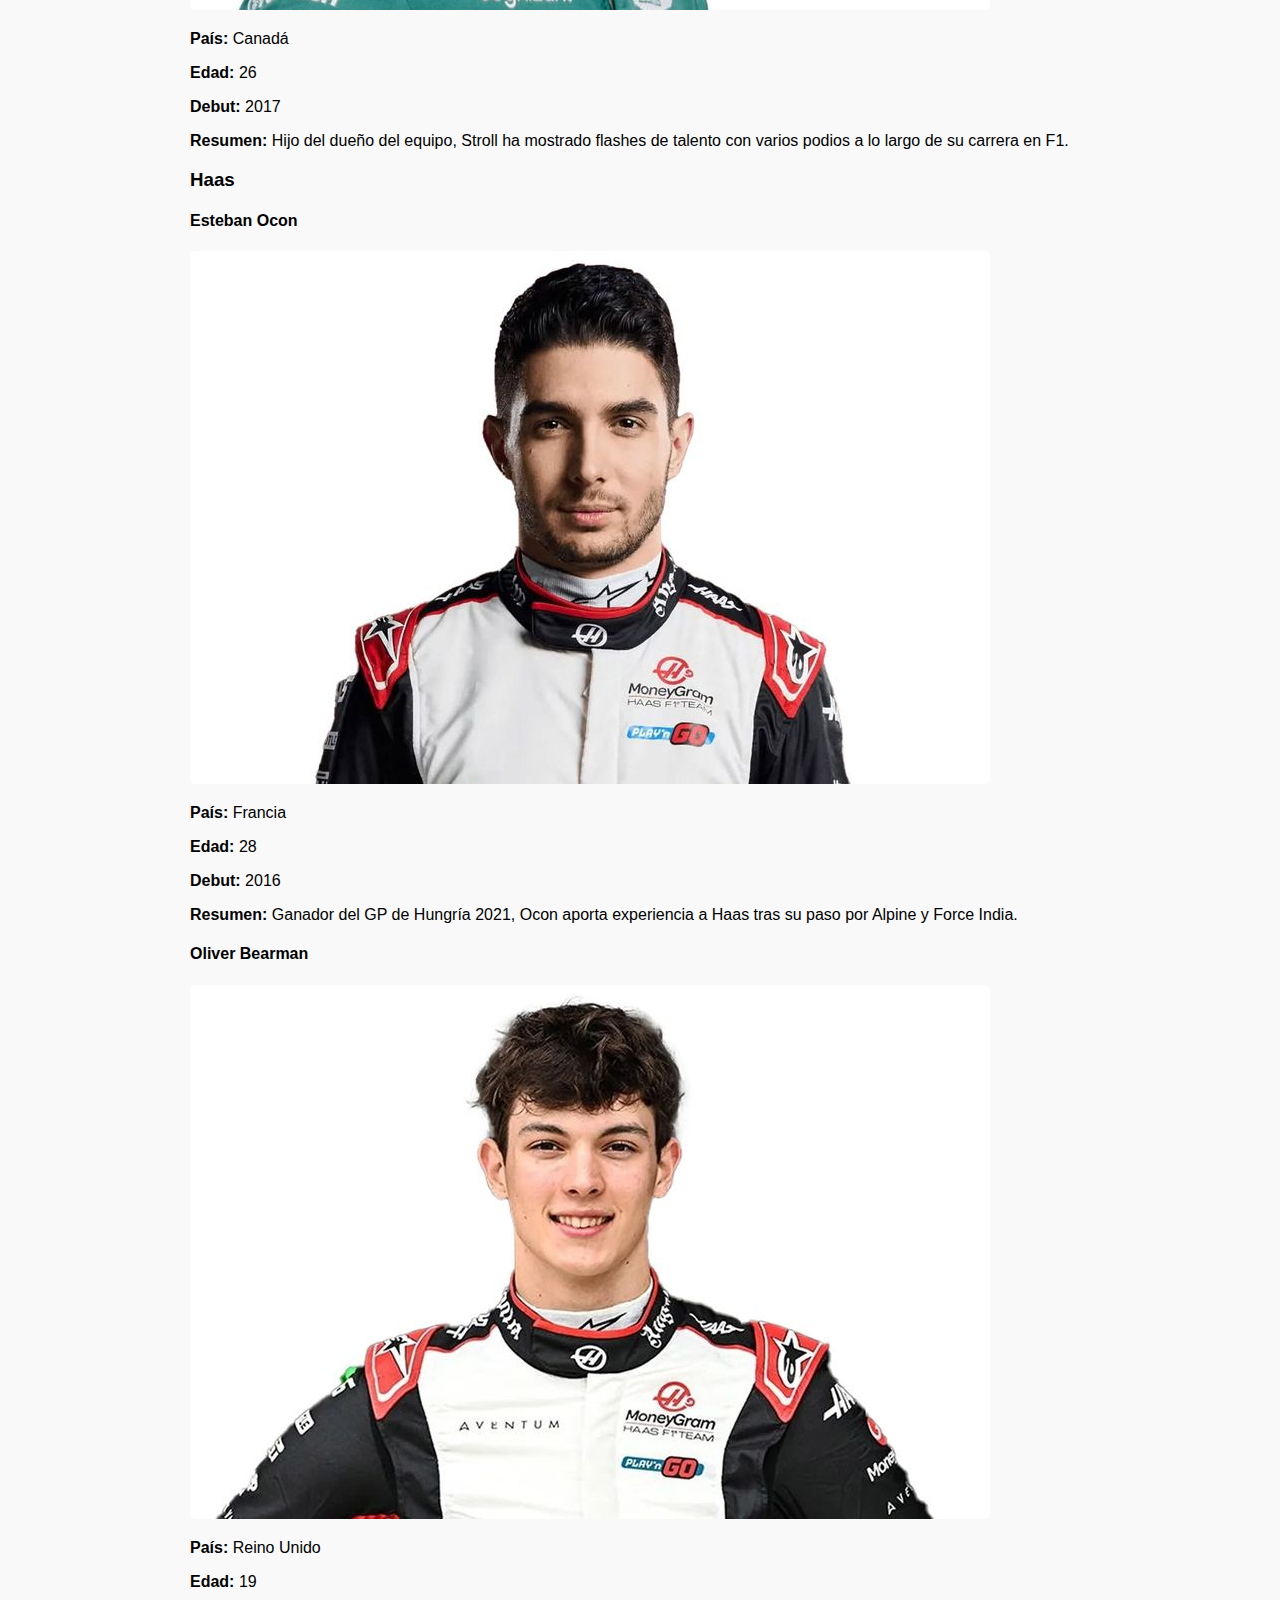
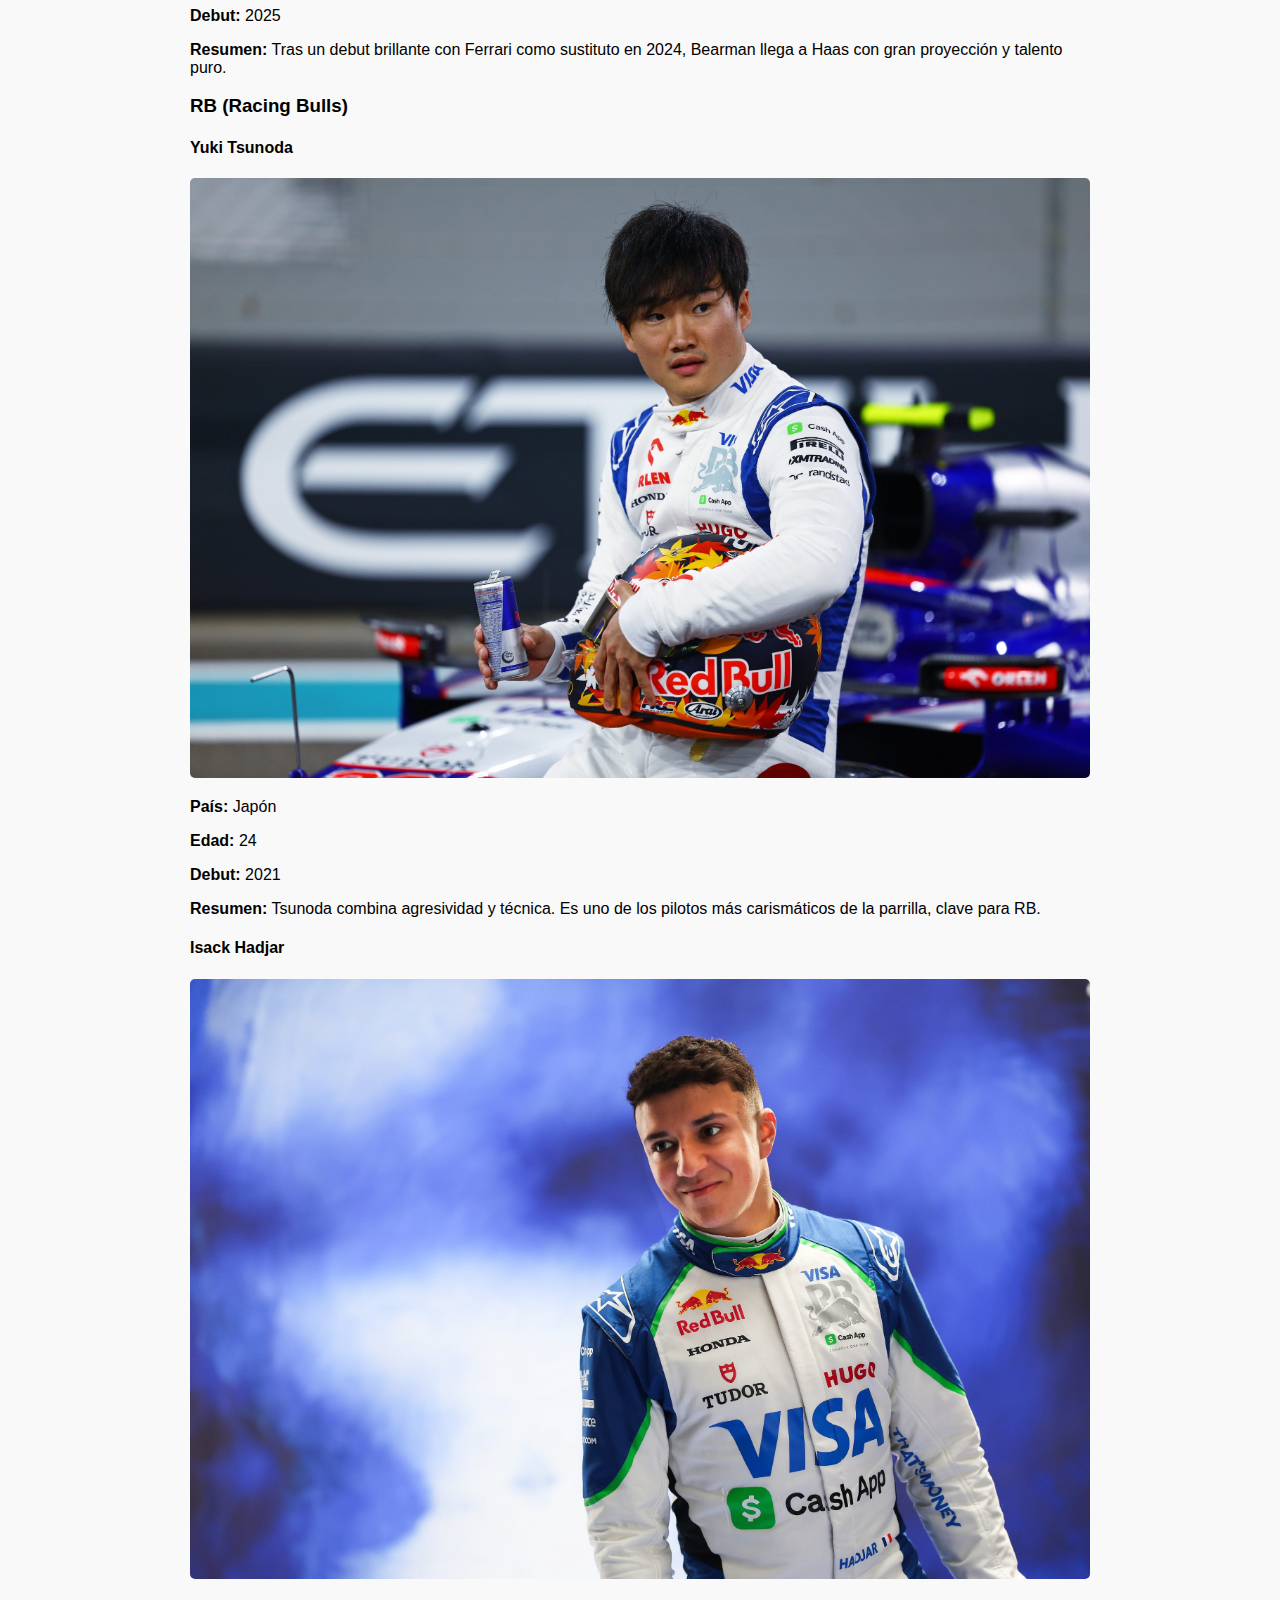
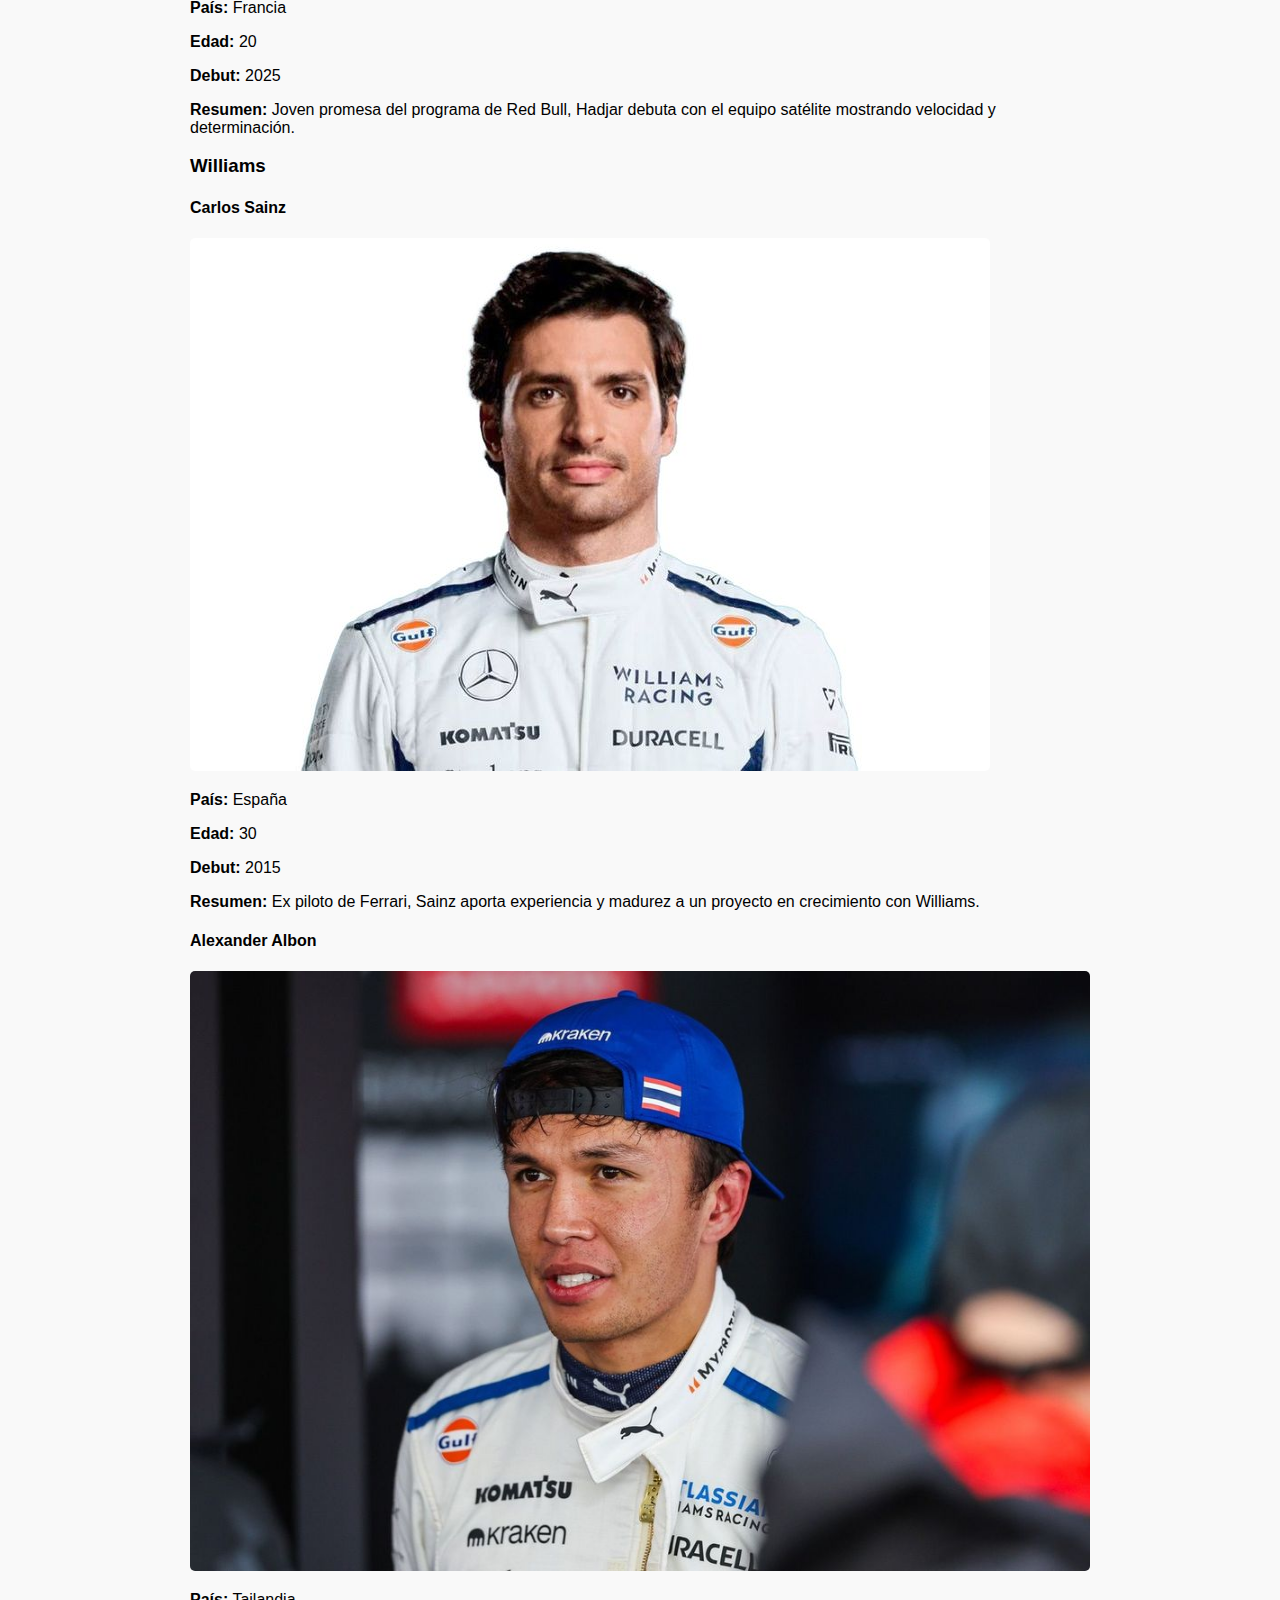
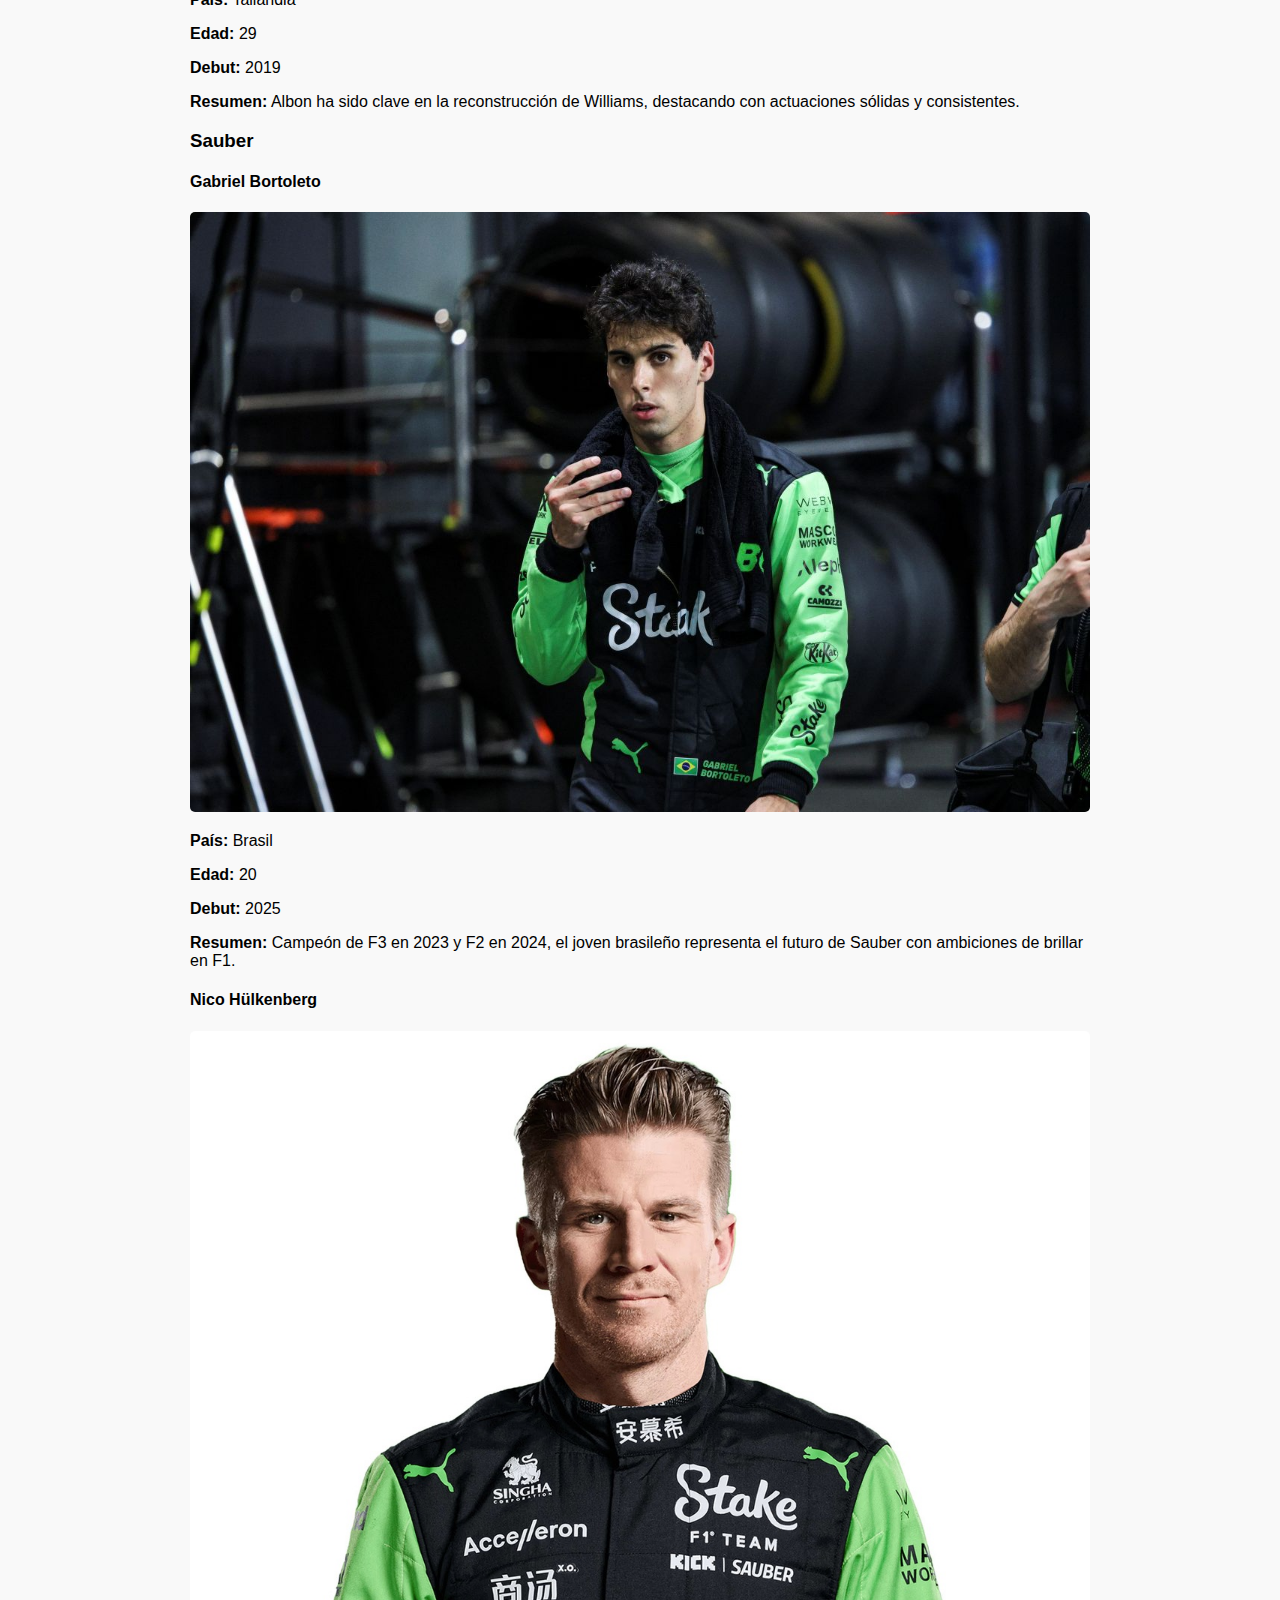
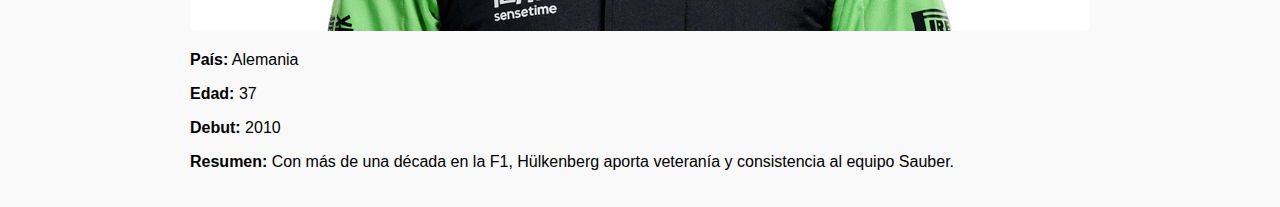
<file: pilotos.html>
<!DOCTYPE html>
<html lang="es">
<head>
  <meta charset="UTF-8">
  <meta name="viewport" content="width=device-width, initial-scale=1.0">
  <title>Pilotos de F1 2025</title>
  <link rel="stylesheet" href="style.css">
</head>
<body>
  <header>
    <h1>Pilotos de Fórmula 1 - Temporada 2025</h1>
  </header>

   <nav>
    <a href="index.html">Inicio</a>
    <a href="equipos.html">Equipos</a>
    <a href="pilotos.html">Pilotos</a>
    <a href="calendario.html">Calendario</a>
    <a href="historia.html">Historia</a>
  </nav>

  <main>
    <section class="pilotos">
      <h2>Lista de Pilotos</h2>

      <!-- McLaren -->
      <div class="equipo">
        <h3>McLaren</h3>
        <div class="piloto">
          
          <h4>Lando Norris</h4>
	  <img src="img/norris.jpg" alt="Lando Norris">
          <p><strong>País:</strong> Reino Unido</p>
          <p><strong>Edad:</strong> 25</p>
          <p><strong>Debut:</strong> 2019</p>
          <p><strong>Resumen:</strong> Piloto británico conocido por su rapidez y carisma. Ha sido una de las figuras destacadas de McLaren en los últimos años.</p>
        </div>
        <div class="piloto">
          
          <h4>Oscar Piastri</h4>
<img src="img/piastri.jpg" alt="Oscar Piastri">
          <p><strong>País:</strong> Australia</p>
          <p><strong>Edad:</strong> 23</p>
          <p><strong>Debut:</strong> 2023</p>
          <p><strong>Resumen:</strong> Campeón de F3 y F2, Piastri hizo su debut en F1 con McLaren en 2023. Su talento y habilidades lo han colocado como una de las jóvenes promesas del deporte.</p>
        </div>
      </div>

      <!-- Ferrari -->
      <div class="equipo">
        <h3>Ferrari</h3>
        <div class="piloto">
          
          <h4>Charles Leclerc</h4>
<img src="img/leclerc.jpg" alt="Charles Leclerc">
          <p><strong>País:</strong> Mónaco</p>
          <p><strong>Edad:</strong> 27</p>
          <p><strong>Debut:</strong> 2018</p>
          <p><strong>Resumen:</strong> Leclerc ha sido una de las promesas más brillantes de la F1 en los últimos años. Con múltiples victorias y podios, es considerado uno de los futuros campeones del deporte.</p>
        </div>
        <div class="piloto">
          
          <h4>Lewis Hamilton</h4>
<img src="img/hamilton.jpg" alt="Lewis Hamilton">
          <p><strong>País:</strong> Reino Unido</p>
          <p><strong>Edad:</strong> 39</p>
          <p><strong>Debut:</strong> 2007</p>
          <p><strong>Resumen:</strong> Con 7 campeonatos mundiales, Hamilton es uno de los pilotos más exitosos de la historia de la F1. Su paso a Ferrari en 2025 marca una nueva etapa en su carrera, buscando nuevos desafíos y éxitos.</p>
        </div>
      </div>

      <!-- Red Bull Racing -->
      <div class="equipo">
        <h3>Red Bull Racing</h3>
        <div class="piloto">
          
          <h4>Max Verstappen</h4>
<img src="img/verstappen.jpg" alt="Max Verstappen">
          <p><strong>País:</strong> Países Bajos</p>
          <p><strong>Edad:</strong> 27</p>
          <p><strong>Debut:</strong> 2015</p>
          <p><strong>Resumen:</strong> Campeón mundial en 2021, 2022, 2023 y 2024, Verstappen es considerado uno de los pilotos más talentosos y consistentes de la era moderna. Su agresividad y habilidades en la pista lo han consolidado como una figura dominante en la F1.</p>
        </div>
        <div class="piloto">
          
          <h4>Liam Lawson</h4>
<img src="img/lawson.jpg" alt="Liam Lawson">
          <p><strong>País:</strong> Nueva Zelanda</p>
          <p><strong>Edad:</strong> 22</p>
          <p><strong>Debut:</strong> 2024</p>
          <p><strong>Resumen:</strong> El meteórico ascenso del neozelandés Liam Lawson a través de las filas del automovilismo le ha llevado a la cima de su sueño infantil: una plaza en el equipo Oracle Red Bull Racing de Fórmula Uno.</p>
        </div>
      </div>

      <!-- Mercedes -->
      <div class="equipo">
        <h3>Mercedes</h3>
        <div class="piloto">
          
          <h4>George Russell</h4>
<img src="img/russell.jpg" alt="George Russell">
          <p><strong>País:</strong> Reino Unido</p>
          <p><strong>Edad:</strong> 26</p>
          <p><strong>Debut:</strong> 2019</p>
          <p><strong>Resumen:</strong> Russell ha sido una revelación en Mercedes, mostrando gran velocidad y consistencia. Se espera que continúe luchando por podios y victorias en las próximas temporadas.</p>
        </div>
        <div class="piloto">
          
          <h4>Andrea Kimi Antonelli</h4>
<img src="img/antonelli.jpg" alt="Andrea Kimi Antonelli">
          <p><strong>País:</strong> Italia</p>
          <p><strong>Edad:</strong> 18</p>
          <p><strong>Debut:</strong> 2025</p>
          <p><strong>Resumen:</strong> Antonelli es el piloto más joven en la parrilla de 2025. Con un impresionante historial en categorías inferiores, su ascenso a la F1 ha sido uno de los temas más relevantes esta temporada.

<!-- Aston Martin -->
<div class="equipo">
  <h3>Aston Martin</h3>
  <div class="piloto">
    
    <h4>Fernando Alonso</h4>
<img src="img/alonso.jpg" alt="Fernando Alonso">
    <p><strong>País:</strong> España</p>
    <p><strong>Edad:</strong> 43</p>
    <p><strong>Debut:</strong> 2001</p>
    <p><strong>Resumen:</strong> Bicampeón del mundo y una leyenda viva de la F1. Alonso sigue compitiendo al más alto nivel con su estilo agresivo y experiencia invaluable.</p>
  </div>
  <div class="piloto">
    
    <h4>Lance Stroll</h4>
<img src="img/stroll.jpg" alt="Lance Stroll">
    <p><strong>País:</strong> Canadá</p>
    <p><strong>Edad:</strong> 26</p>
    <p><strong>Debut:</strong> 2017</p>
    <p><strong>Resumen:</strong> Hijo del dueño del equipo, Stroll ha mostrado flashes de talento con varios podios a lo largo de su carrera en F1.</p>
  </div>
</div>

<!-- Haas -->
<div class="equipo">
  <h3>Haas</h3>
  <div class="piloto">
    
    <h4>Esteban Ocon</h4>
<img src="img/ocon.jpg" alt="Esteban Ocon">
    <p><strong>País:</strong> Francia</p>
    <p><strong>Edad:</strong> 28</p>
    <p><strong>Debut:</strong> 2016</p>
    <p><strong>Resumen:</strong> Ganador del GP de Hungría 2021, Ocon aporta experiencia a Haas tras su paso por Alpine y Force India.</p>
  </div>
  <div class="piloto">
    
    <h4>Oliver Bearman</h4>
<img src="img/beardman.jpg" alt="Oliver Bearman">
    <p><strong>País:</strong> Reino Unido</p>
    <p><strong>Edad:</strong> 19</p>
    <p><strong>Debut:</strong> 2025</p>
    <p><strong>Resumen:</strong> Tras un debut brillante con Ferrari como sustituto en 2024, Bearman llega a Haas con gran proyección y talento puro.</p>
  </div>
</div>

<!-- RB (ex AlphaTauri) -->
<div class="equipo">
  <h3>RB (Racing Bulls)</h3>
  <div class="piloto">
    
    <h4>Yuki Tsunoda</h4>
<img src="img/tsunoda.jpg" alt="Yuki Tsunoda">
    <p><strong>País:</strong> Japón</p>
    <p><strong>Edad:</strong> 24</p>
    <p><strong>Debut:</strong> 2021</p>
    <p><strong>Resumen:</strong> Tsunoda combina agresividad y técnica. Es uno de los pilotos más carismáticos de la parrilla, clave para RB.</p>
  </div>
  <div class="piloto">
    
    <h4>Isack Hadjar</h4>
<img src="img/hadjar.jpg" alt="Isack Hadjar">
    <p><strong>País:</strong> Francia</p>
    <p><strong>Edad:</strong> 20</p>
    <p><strong>Debut:</strong> 2025</p>
    <p><strong>Resumen:</strong> Joven promesa del programa de Red Bull, Hadjar debuta con el equipo satélite mostrando velocidad y determinación.</p>
  </div>
</div>

<!-- Williams -->
<div class="equipo">
  <h3>Williams</h3>
  <div class="piloto">
    
    <h4>Carlos Sainz</h4>
<img src="img/sainz.jpg" alt="Carlos Sainz">
    <p><strong>País:</strong> España</p>
    <p><strong>Edad:</strong> 30</p>
    <p><strong>Debut:</strong> 2015</p>
    <p><strong>Resumen:</strong> Ex piloto de Ferrari, Sainz aporta experiencia y madurez a un proyecto en crecimiento con Williams.</p>
  </div>
  <div class="piloto">
    
    <h4>Alexander Albon</h4>
<img src="img/albon.jpg" alt="Alex Albon">
    <p><strong>País:</strong> Tailandia</p>
    <p><strong>Edad:</strong> 29</p>
    <p><strong>Debut:</strong> 2019</p>
    <p><strong>Resumen:</strong> Albon ha sido clave en la reconstrucción de Williams, destacando con actuaciones sólidas y consistentes.</p>
  </div>
</div>

<!-- Sauber -->
<div class="equipo">
  <h3>Sauber</h3>
  <div class="piloto">
    
    <h4>Gabriel Bortoleto</h4>
<img src="img/bortoleto.jpg" alt="Gabriel Bortoleto">
    <p><strong>País:</strong> Brasil</p>
    <p><strong>Edad:</strong> 20</p>
    <p><strong>Debut:</strong> 2025</p>
    <p><strong>Resumen:</strong> Campeón de F3 en 2023 y F2 en 2024, el joven brasileño representa el futuro de Sauber con ambiciones de brillar en F1.</p>
  </div>
  <div class="piloto">
    
    <h4>Nico Hülkenberg</h4>
<img src="img/hulkenberg.jpg" alt="Nico Hülkenberg">
    <p><strong>País:</strong> Alemania</p>
    <p><strong>Edad:</strong> 37</p>
    <p><strong>Debut:</strong> 2010</p>
    <p><strong>Resumen:</strong> Con más de una década en la F1, Hülkenberg aporta veteranía y consistencia al equipo Sauber.</p>


  </div>
      </div>
    </section>
  </main>
</body>
</html>
</file>
<file: style.css>
body {
  font-family: Arial, sans-serif;
  margin: 0;
  background-color: #f9f9f9;
}

header {
  background-color: #e10600;
  color: white;
  padding: 20px;
  text-align: center;
}

nav {
  background-color: #f1f1f1;
  padding: 15px;
  display: flex;
  justify-content: center;
  gap: 20px;
  border-bottom: 1px solid #ccc;
}

nav a {
  text-decoration: none;
  color: #000;
  font-weight: bold;
}

nav a:hover {
  text-decoration: underline;
}

main {
  padding: 20px;
  max-width: 900px;
  margin: auto;
}

img {
  max-width: 100%;
  height: auto;
  border-radius: 5px;
}

h2 {
  border-bottom: 1px solid #ccc;
  padding-bottom: 5px;
  margin-top: 30px;
}
</file>
